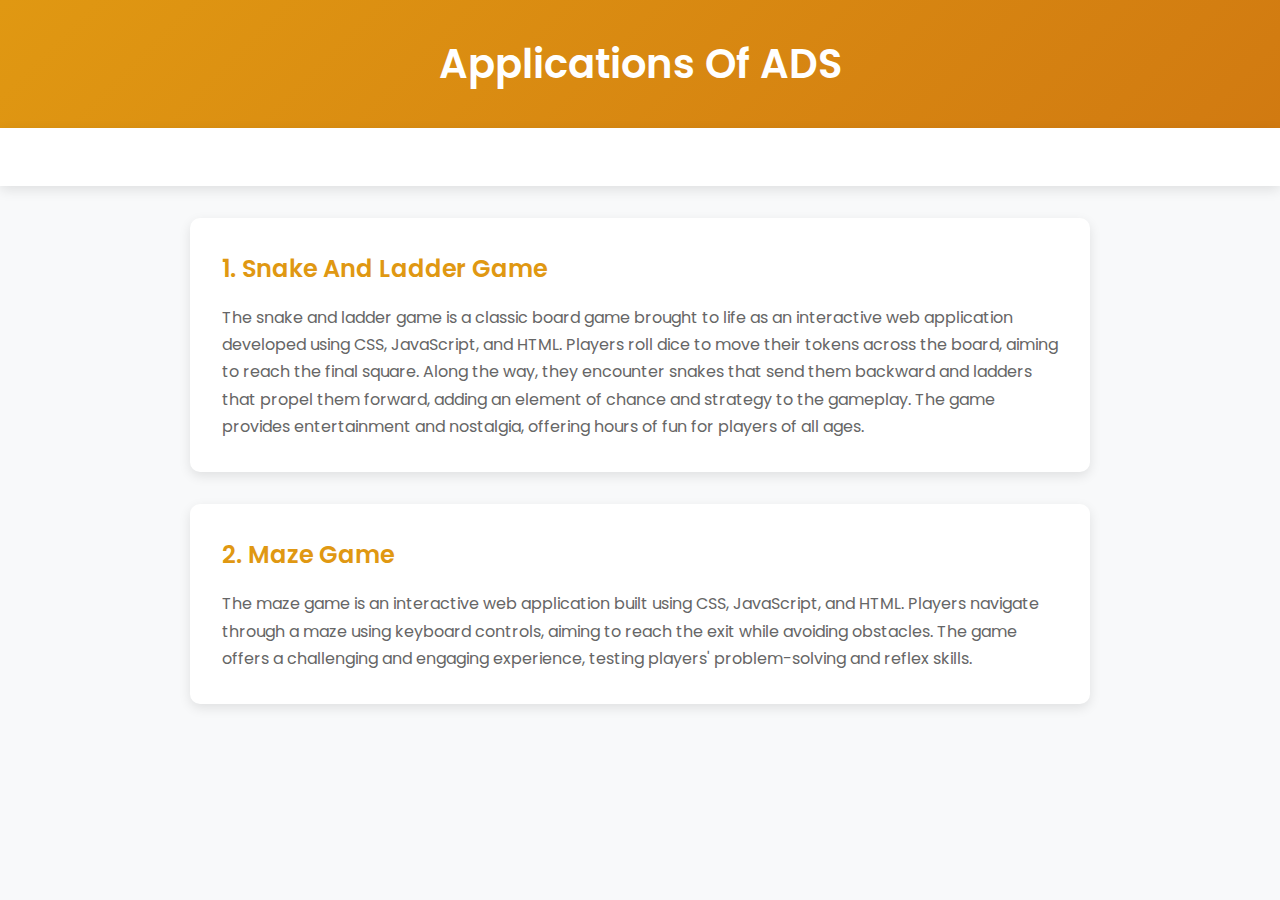
<file: app.html>
<!DOCTYPE html>
<html lang="en">
<head>
    <meta charset="UTF-8">
    <meta name="viewport" content="width=device-width, initial-scale=1.0">
    <title>SY ADS Lab Assignments</title>
    <link href="https://fonts.googleapis.com/css2?family=Poppins:wght@300;400;500;600&display=swap" rel="stylesheet">
    <style>
        :root {
            --primary: #e09812;
            --primary-dark: #d17a11;
            --secondary: #4CAF50;
            --light-bg: #f8f9fa;
            --dark-text: #2c3e50;
            --light-text: #666;
            --white: #ffffff;
            --card-shadow: 0 4px 12px rgba(0,0,0,0.1);
        }
        
        body {
            font-family: 'Poppins', sans-serif;
            background-color: var(--light-bg);
            color: var(--dark-text);
            line-height: 1.6;
            margin: 0;
            padding: 0;
        }
        
        header {
            background: linear-gradient(135deg, var(--primary) 0%, var(--primary-dark) 100%);
            color: var(--white);
            padding: 2rem 0;
            text-align: center;
            box-shadow: var(--card-shadow);
        }
        
        h1 {
            font-size: 2.5rem;
            font-weight: 600;
            margin: 0;
        }
        
        nav {
            background: var(--white);
            padding: 1rem 0;
            text-align: center;
            box-shadow: var(--card-shadow);
        }
        
        nav a {
            text-decoration: none;
            color: var(--primary);
            padding: 0.8rem 1.5rem;
            border-radius: 6px;
            margin: 0 0.5rem;
            font-weight: 500;
            transition: all 0.3s ease;
        }
        
        nav a:hover {
            background: rgba(224, 152, 18, 0.1);
        }
        
        .container {
            max-width: 900px;
            margin: 2rem auto;
            padding: 0 2rem;
        }
        
        .card {
            background: var(--white);
            border-radius: 10px;
            padding: 2rem;
            margin-bottom: 2rem;
            box-shadow: var(--card-shadow);
            transition: transform 0.3s ease, box-shadow 0.3s ease;
        }
        
        .card:hover {
            transform: translateY(-5px);
            box-shadow: 0 8px 20px rgba(0,0,0,0.15);
        }
        
        h2 {
            color: var(--primary);
            font-weight: 600;
            margin-top: 0;
            margin-bottom: 1rem;
        }
        
        h2 a {
            color: inherit;
            text-decoration: none;
            transition: color 0.3s ease;
        }
        
        h2 a:hover {
            color: var(--primary-dark);
        }
        
        p {
            color: var(--light-text);
            margin-bottom: 0;
            line-height: 1.7;
        }
        
        @media (max-width: 768px) {
            .container {
                padding: 0 1.5rem;
            }
            
            h1 {
                font-size: 2rem;
            }
            
            nav a {
                display: block;
                margin: 0.5rem 0;
            }
        }
    </style>
</head>
<body>
    <header>
        <h1>Applications Of ADS</h1>
    </header>
    <nav>
        <a href="#"></a>
    </nav>
    <div class="container">
        <section id="problem_statement" class="card">
            <h2><a href="idex.html">1. Snake And Ladder Game</a></h2>
            <p>The snake and ladder game is a classic board game brought to life as an interactive web application developed using CSS, JavaScript, and HTML. Players roll dice to move their tokens across the board, aiming to reach the final square. Along the way, they encounter snakes that send them backward and ladders that propel them forward, adding an element of chance and strategy to the gameplay. The game provides entertainment and nostalgia, offering hours of fun for players of all ages.</p>
        </section>
        
        <section id="maze_game" class="card">
            <h2><a href="maze.html">2. Maze Game</a></h2>
            <p>The maze game is an interactive web application built using CSS, JavaScript, and HTML. Players navigate through a maze using keyboard controls, aiming to reach the exit while avoiding obstacles. The game offers a challenging and engaging experience, testing players' problem-solving and reflex skills.</p>
        </section>
    </div> 
</body>
</html>
</file>
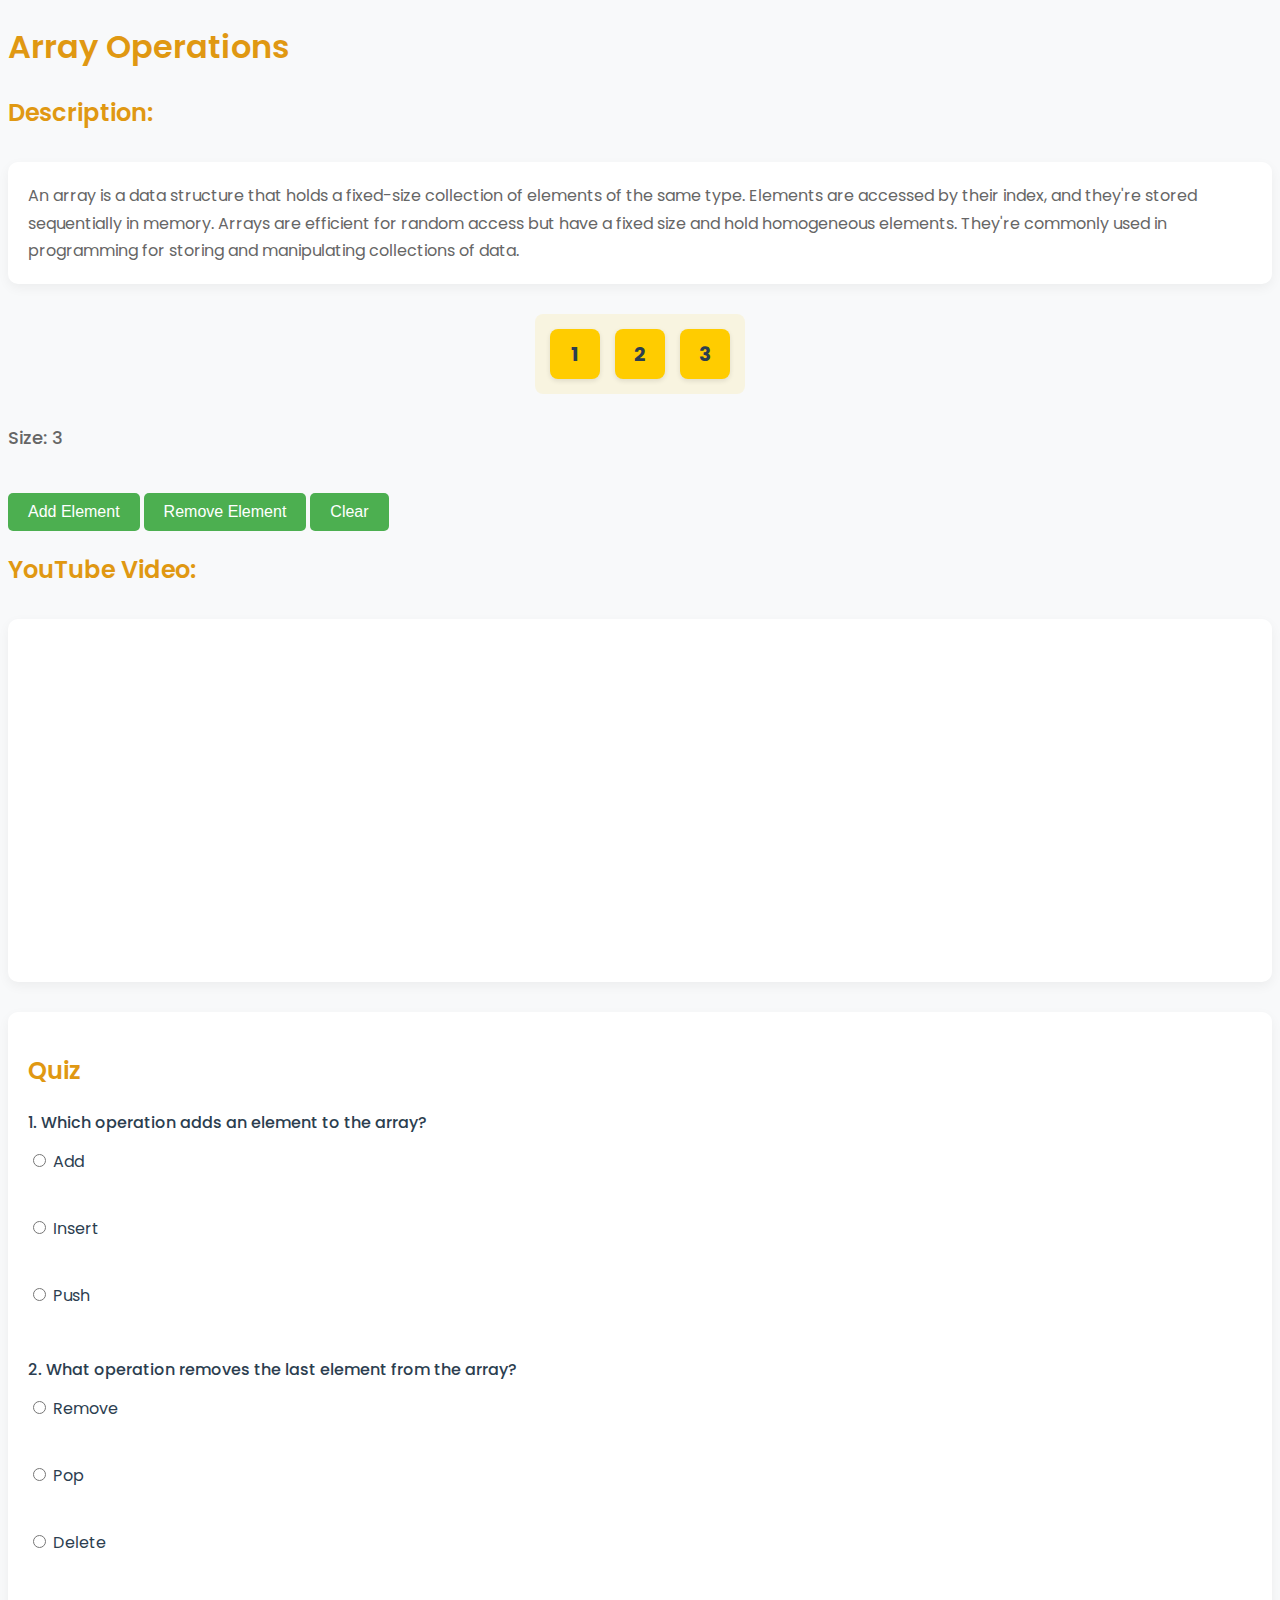
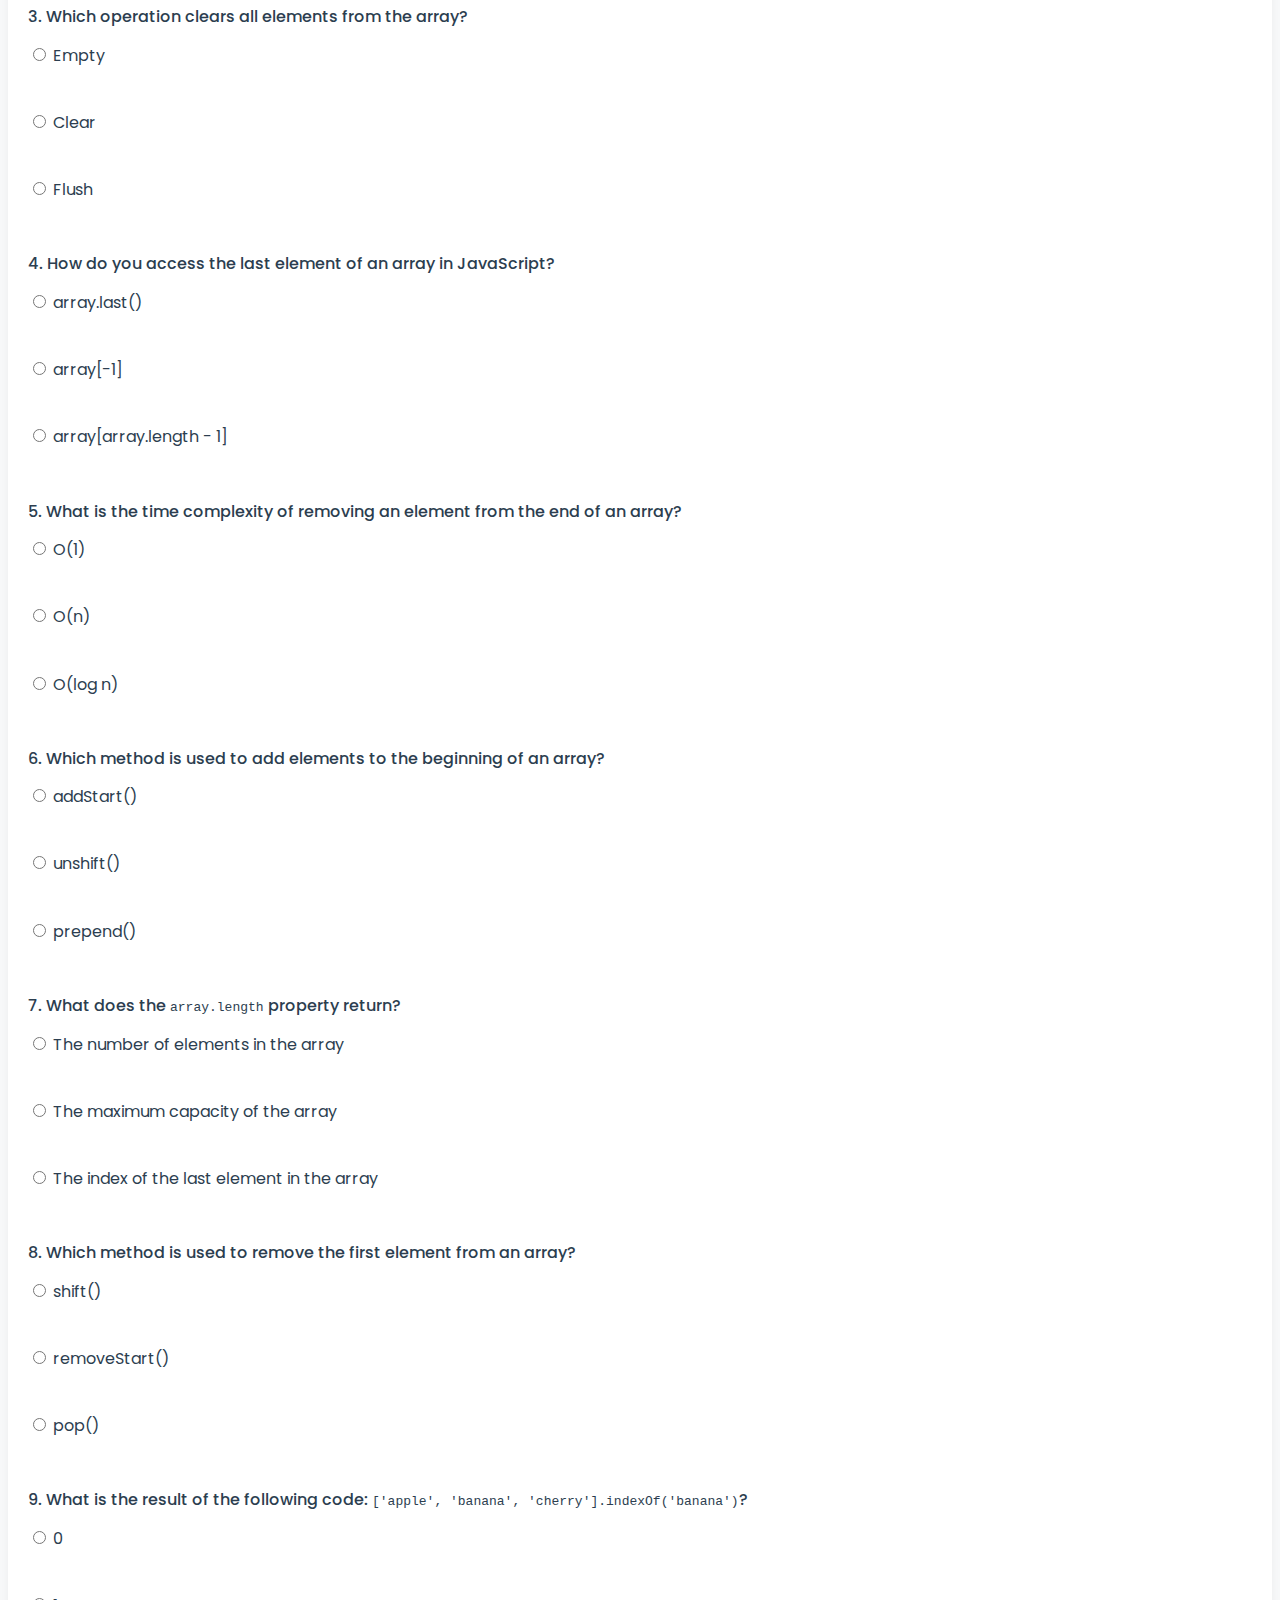
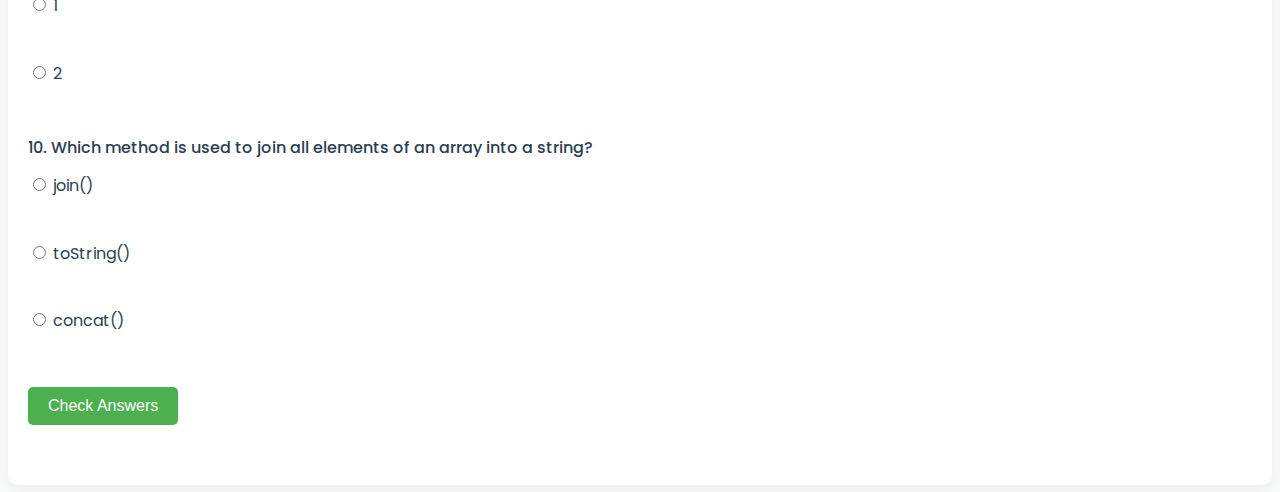
<file: array.html>
<!DOCTYPE html>
<html lang="en">
<head>
<meta charset="UTF-8">
<meta name="viewport" content="width=device-width, initial-scale=1.0">
<title>Array Operations</title>
<link href="https://fonts.googleapis.com/css2?family=Poppins:wght@400;500;600&display=swap" rel="stylesheet">
<style>
  body {
  font-family: 'Poppins', sans-serif;
  background-color: #f8f9fa;
  color: #2c3e50;
  line-height: 1.6;
}

h1, h2 {
  color: #e09812;
  font-weight: 600;
}

 .array {
    display: flex;
    justify-content: center;
    align-items: center;
    gap: 15px;
    margin: 30px auto;
    width: fit-content;
    padding: 15px;
    background-color: rgba(255, 204, 0, 0.1);
    border-radius: 8px;
    flex-wrap: wrap; /* Allows wrapping if screen is too small */
}

.node {
    width: 50px;
    height: 50px;
    background-color: #ffcc00;
    border-radius: 8px;
    display: flex;
    justify-content: center;
    align-items: center;
    font-size: 20px;
    font-weight: bold;
    box-shadow: 0 2px 5px rgba(0,0,0,0.1);
}

.node:hover {
  transform: scale(1.05);
  box-shadow: 0 6px 12px rgba(0,0,0,0.15);
}
#videoContainer {
  background: white;
  padding: 20px;
  border-radius: 10px;
  box-shadow: 0 4px 12px rgba(0,0,0,0.05);
  margin: 30px 0;
}
#description {
  background: white;
  padding: 20px;
  border-radius: 10px;
  box-shadow: 0 4px 12px rgba(0,0,0,0.05);
  line-height: 1.7;
}
#arraySize {
  font-size: 18px;
  font-weight: 500;
  color: #e09812;
  margin: 20px 0;
}

 button {
    margin-top: 20px;
    padding: 10px 20px;
    font-size: 16px;
    background-color: #4CAF50;
    color: white;
    border: none;
    border-radius: 5px;
    cursor: pointer;
    transition: background-color 0.3s;
  }
  button:hover {
    background-color: #45a049;
  }
  #arraySize {
    margin-top: 20px;
    color: #666;
  }
  #description {
    margin-top: 30px;
    color: #666;
  }
  #videoContainer {
    margin-top: 30px;
  }
  .quiz {
  background: white;
  padding: 20px;
  border-radius: 10px;
  box-shadow: 0 4px 12px rgba(0,0,0,0.05);
  margin-top: 30px;
}

.quiz p {
  font-weight: 500;
  margin: 15px 0 5px;
}

.quiz label {
  display: block;
  padding: 8px 0;
  cursor: pointer;
}

#quizResult {
  font-weight: 600;
  margin-top: 15px;
  padding: 10px;
  border-radius: 5px;
}
</style>
</head>
<body>

<h1>Array Operations</h1>

<h2>Description:</h2>
<p id="description">An array is a data structure that holds a fixed-size collection of elements of the same type. Elements are accessed by their index, and they're stored sequentially in memory. Arrays are efficient for random access but have a fixed size and hold homogeneous elements. They're commonly used in programming for storing and manipulating collections of data.</p>

<div class="array">
  <div class="node" id="node1">1</div>
  <div class="node" id="node2">2</div>
  <div class="node" id="node3">3</div>
</div>

<div id="arraySize">Size: 3</div>

<button onclick="addElement()">Add Element</button>
<button onclick="removeElement()">Remove Element</button>
<button onclick="clearArray()">Clear</button>

<h2>YouTube Video:</h2>
<div id="videoContainer">
  <!-- Embed YouTube video here -->
  <iframe width="560" height="315" src="https://www.youtube.com/embed/Ri9ljAqm-is?si=aZ5PfBI-EE0EJBn8" frameborder="0" allowfullscreen></iframe>
</div>

<section class="quiz">
  <h2>Quiz</h2>
  <form id="quizForm">
    <p>1. Which operation adds an element to the array?</p>
    <label><input type="radio" name="q1" value="a"> Add</label><br>
    <label><input type="radio" name="q1" value="b"> Insert</label><br>
    <label><input type="radio" name="q1" value="c"> Push</label><br>
    
    <p>2. What operation removes the last element from the array?</p>
    <label><input type="radio" name="q2" value="a"> Remove</label><br>
    <label><input type="radio" name="q2" value="b"> Pop</label><br>
    <label><input type="radio" name="q2" value="c"> Delete</label><br>
    
    <p>3. Which operation clears all elements from the array?</p>
    <label><input type="radio" name="q3" value="a"> Empty</label><br>
    <label><input type="radio" name="q3" value="b"> Clear</label><br>
    <label><input type="radio" name="q3" value="c"> Flush</label><br>
    
    <p>4. How do you access the last element of an array in JavaScript?</p>
    <label><input type="radio" name="q4" value="a"> array.last()</label><br>
    <label><input type="radio" name="q4" value="b"> array[-1]</label><br>
    <label><input type="radio" name="q4" value="c"> array[array.length - 1]</label><br>
    
    <p>5. What is the time complexity of removing an element from the end of an array?</p>
    <label><input type="radio" name="q5" value="a"> O(1)</label><br>
    <label><input type="radio" name="q5" value="b"> O(n)</label><br>
    <label><input type="radio" name="q5" value="c"> O(log n)</label><br>
    
    <p>6. Which method is used to add elements to the beginning of an array?</p>
    <label><input type="radio" name="q6" value="a"> addStart()</label><br>
    <label><input type="radio" name="q6" value="b"> unshift()</label><br>
    <label><input type="radio" name="q6" value="c"> prepend()</label><br>
    
    <p>7. What does the <code>array.length</code> property return?</p>
    <label><input type="radio" name="q7" value="a"> The number of elements in the array</label><br>
    <label><input type="radio" name="q7" value="b"> The maximum capacity of the array</label><br>
    <label><input type="radio" name="q7" value="c"> The index of the last element in the array</label><br>
    
    <p>8. Which method is used to remove the first element from an array?</p>
    <label><input type="radio" name="q8" value="a"> shift()</label><br>
    <label><input type="radio" name="q8" value="b"> removeStart()</label><br>
    <label><input type="radio" name="q8" value="c"> pop()</label><br>
    
    <p>9. What is the result of the following code: <code>['apple', 'banana', 'cherry'].indexOf('banana')</code>?</p>
    <label><input type="radio" name="q9" value="a"> 0</label><br>
    <label><input type="radio" name="q9" value="b"> 1</label><br>
    <label><input type="radio" name="q9" value="c"> 2</label><br>
    
    <p>10. Which method is used to join all elements of an array into a string?</p>
    <label><input type="radio" name="q10" value="a"> join()</label><br>
    <label><input type="radio" name="q10" value="b"> toString()</label><br>
    <label><input type="radio" name="q10" value="c"> concat()</label><br>
  </form>
  <button onclick="checkAnswers()">Check Answers</button>
  <p id="quizResult"></p>
</section>


<script>
  function addElement() {
    var newArrayElement = document.createElement('div');
    newArrayElement.className = 'node';
    newArrayElement.innerHTML = document.querySelectorAll('.node').length + 1;
    document.querySelector('.array').appendChild(newArrayElement);
    updateArraySize();
  }

  function removeElement() {
    var nodes = document.querySelectorAll('.node');
    if (nodes.length > 0) {
      var lastNode = nodes[nodes.length - 1];
      lastNode.style.opacity = 0;
      setTimeout(function () {
        lastNode.remove();
        updateArraySize();
      }, 500);
    }
  }

  function clearArray() {
    var array = document.querySelector('.array');
    array.innerHTML = '';
    updateArraySize();
  }

  function updateArraySize() {
    var sizeElement = document.getElementById('arraySize');
    var arraySize = document.querySelectorAll('.node').length;
    sizeElement.textContent = 'Size: ' + arraySize;
  }

  function checkAnswers() {
    const answers = {
      'q1': 'c',
      'q2': 'b',
      'q3': 'b', // Change the correct answers for each question accordingly
      'q4': 'a',
      'q5': 'c',
      'q6': 'a',
      'q7': 'c',
      'q8': 'b',
      'q9': 'a',
      'q10': 'b'
    };
    const quizResult = document.getElementById('quizResult');
    const form = document.getElementById('quizForm');
    let correctCount = 0;
    for (let q in answers) {
      const selectedAnswer = form.querySelector('input[name="' + q + '"]:checked');
      if (selectedAnswer && selectedAnswer.value === answers[q]) {
        correctCount++;
      }
    }
    quizResult.textContent = 'You got ' + correctCount + ' out of ' + Object.keys(answers).length + ' correct.';
  }
</script>

</body>
</html>
</file>
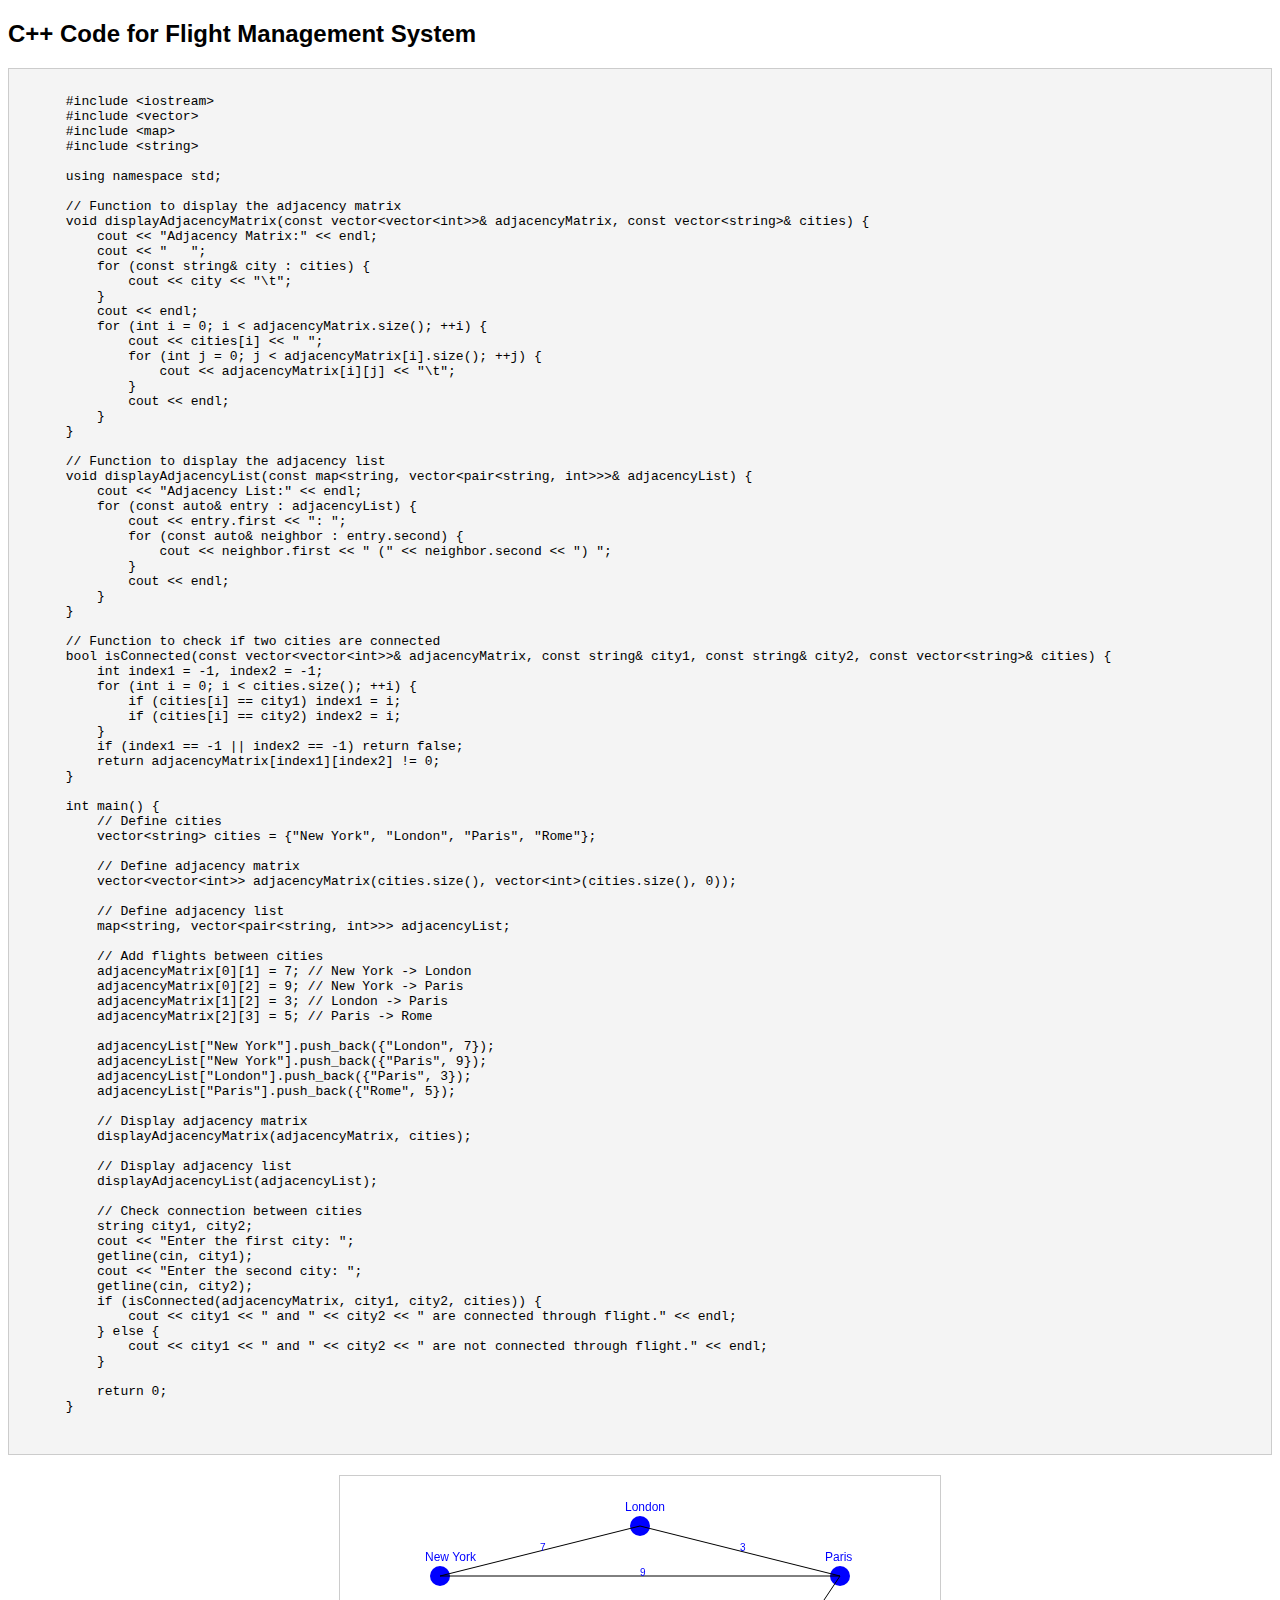
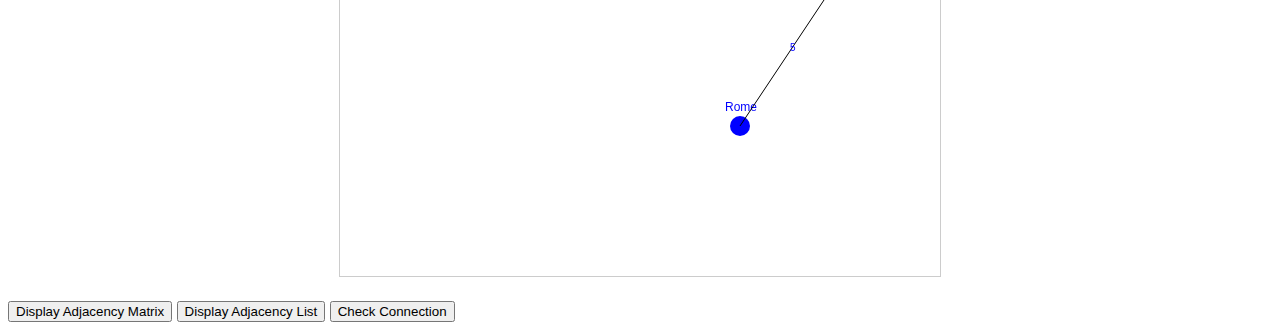
<file: assi1.html>
<!DOCTYPE html>
<html lang="en">
<head>
  <meta charset="UTF-8">
  <meta name="viewport" content="width=device-width, initial-scale=1.0">
  <title>Flight Management System</title>
  <link rel="stylesheet" href="assi1.css">
  <style>
    pre {
      background-color: #f4f4f4;
      padding: 10px;
      border: 1px solid #ccc;
      white-space: pre-wrap;
    }
  </style>
</head>
<body>
  <h2>C++ Code for Flight Management System</h2>
  <pre>
    <code class="cpp">
      #include &lt;iostream&gt;
      #include &lt;vector&gt;
      #include &lt;map&gt;
      #include &lt;string&gt;

      using namespace std;

      // Function to display the adjacency matrix
      void displayAdjacencyMatrix(const vector&lt;vector&lt;int&gt;&gt;& adjacencyMatrix, const vector&lt;string&gt;& cities) {
          cout &lt;&lt; "Adjacency Matrix:" &lt;&lt; endl;
          cout &lt;&lt; "   ";
          for (const string&amp; city : cities) {
              cout &lt;&lt; city &lt;&lt; "\t";
          }
          cout &lt;&lt; endl;
          for (int i = 0; i &lt; adjacencyMatrix.size(); ++i) {
              cout &lt;&lt; cities[i] &lt;&lt; " ";
              for (int j = 0; j &lt; adjacencyMatrix[i].size(); ++j) {
                  cout &lt;&lt; adjacencyMatrix[i][j] &lt;&lt; "\t";
              }
              cout &lt;&lt; endl;
          }
      }

      // Function to display the adjacency list
      void displayAdjacencyList(const map&lt;string, vector&lt;pair&lt;string, int&gt;&gt;&gt;& adjacencyList) {
          cout &lt;&lt; "Adjacency List:" &lt;&lt; endl;
          for (const auto&amp; entry : adjacencyList) {
              cout &lt;&lt; entry.first &lt;&lt; ": ";
              for (const auto&amp; neighbor : entry.second) {
                  cout &lt;&lt; neighbor.first &lt;&lt; " (" &lt;&lt; neighbor.second &lt;&lt; ") ";
              }
              cout &lt;&lt; endl;
          }
      }

      // Function to check if two cities are connected
      bool isConnected(const vector&lt;vector&lt;int&gt;&gt;& adjacencyMatrix, const string&amp; city1, const string&amp; city2, const vector&lt;string&gt;& cities) {
          int index1 = -1, index2 = -1;
          for (int i = 0; i &lt; cities.size(); ++i) {
              if (cities[i] == city1) index1 = i;
              if (cities[i] == city2) index2 = i;
          }
          if (index1 == -1 || index2 == -1) return false;
          return adjacencyMatrix[index1][index2] != 0;
      }

      int main() {
          // Define cities
          vector&lt;string&gt; cities = {"New York", "London", "Paris", "Rome"};

          // Define adjacency matrix
          vector&lt;vector&lt;int&gt;&gt; adjacencyMatrix(cities.size(), vector&lt;int&gt;(cities.size(), 0));

          // Define adjacency list
          map&lt;string, vector&lt;pair&lt;string, int&gt;&gt;&gt; adjacencyList;

          // Add flights between cities
          adjacencyMatrix[0][1] = 7; // New York -&gt; London
          adjacencyMatrix[0][2] = 9; // New York -&gt; Paris
          adjacencyMatrix[1][2] = 3; // London -&gt; Paris
          adjacencyMatrix[2][3] = 5; // Paris -&gt; Rome

          adjacencyList["New York"].push_back({"London", 7});
          adjacencyList["New York"].push_back({"Paris", 9});
          adjacencyList["London"].push_back({"Paris", 3});
          adjacencyList["Paris"].push_back({"Rome", 5});

          // Display adjacency matrix
          displayAdjacencyMatrix(adjacencyMatrix, cities);

          // Display adjacency list
          displayAdjacencyList(adjacencyList);

          // Check connection between cities
          string city1, city2;
          cout &lt;&lt; "Enter the first city: ";
          getline(cin, city1);
          cout &lt;&lt; "Enter the second city: ";
          getline(cin, city2);
          if (isConnected(adjacencyMatrix, city1, city2, cities)) {
              cout &lt;&lt; city1 &lt;&lt; " and " &lt;&lt; city2 &lt;&lt; " are connected through flight." &lt;&lt; endl;
          } else {
              cout &lt;&lt; city1 &lt;&lt; " and " &lt;&lt; city2 &lt;&lt; " are not connected through flight." &lt;&lt; endl;
          }

          return 0;
      }
    </code>
  </pre>
</head>
<body>
  <div id="container">
    <canvas id="canvas" width="600" height="400"></canvas>
  </div>
  <div id="output"></div>
  <div id="menu">
    <button onclick="displayAdjacencyMatrix()">Display Adjacency Matrix</button>
    <button onclick="displayAdjacencyList()">Display Adjacency List</button>
    <button onclick="checkConnection()">Check Connection</button>
  </div>
  <script src="assi1.js"></script>
</body>
</html>
</file>
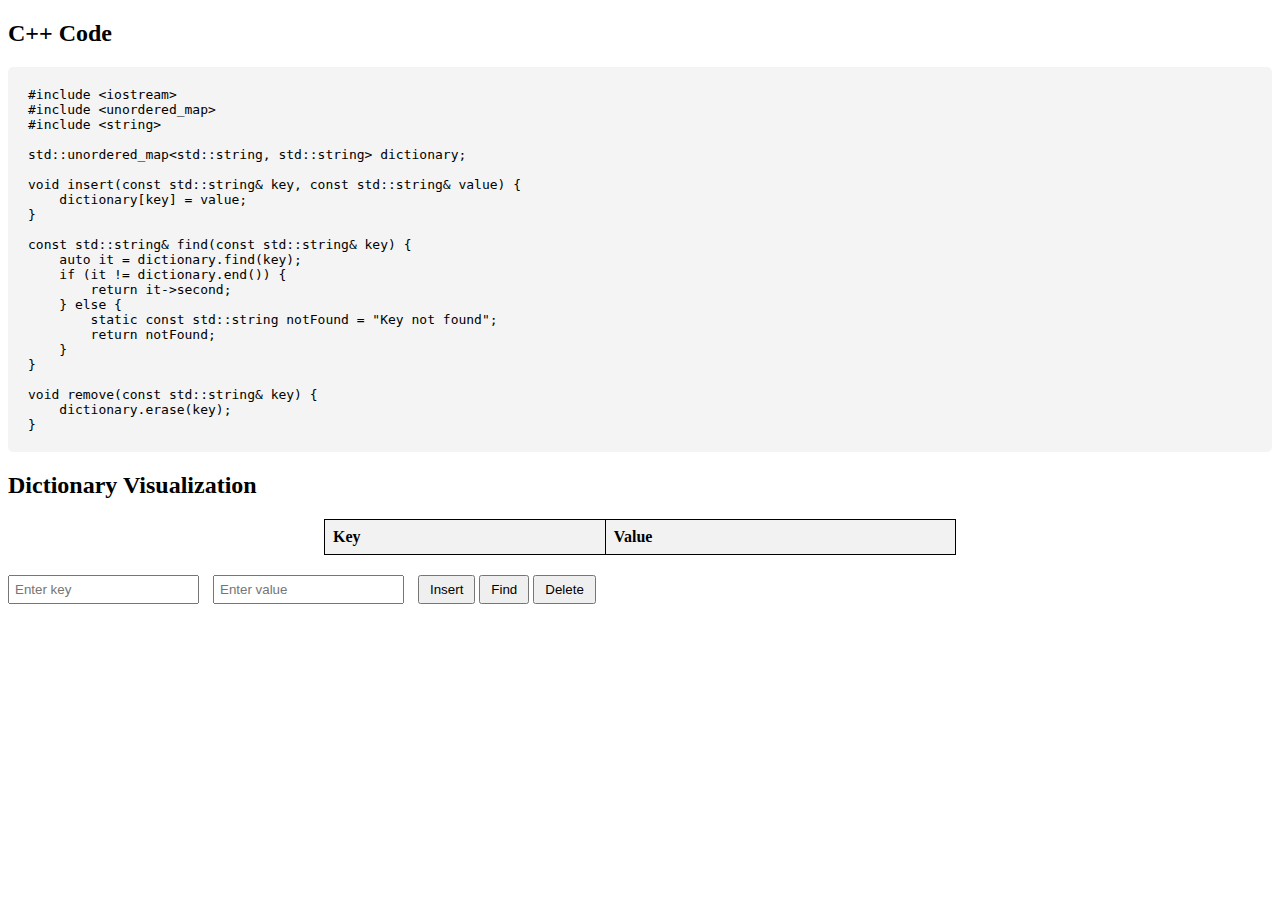
<file: assi10.html>
<!DOCTYPE html>
<html lang="en">
<head>
<meta charset="UTF-8">
<meta name="viewport" content="width=device-width, initial-scale=1.0">
<title>Dictionary Visualization</title>
<style>
    /* Styles for the code display */
    pre {
        background-color: #f4f4f4;
        padding: 20px;
        border-radius: 5px;
        overflow-x: auto;
    }

    /* Styles for the dictionary visualization */
    table {
        border-collapse: collapse;
        width: 50%;
        margin: 20px auto;
    }

    th, td {
        border: 1px solid black;
        padding: 8px;
        text-align: left;
    }

    th {
        background-color: #f2f2f2;
    }

    input[type="text"] {
        padding: 5px;
        margin-right: 10px;
    }

    button {
        padding: 5px 10px;
        cursor: pointer;
    }
</style>
</head>
<body>

<h2>C++ Code</h2>

<pre>
#include &lt;iostream&gt;
#include &lt;unordered_map&gt;
#include &lt;string&gt;

std::unordered_map&lt;std::string, std::string&gt; dictionary;

void insert(const std::string&amp; key, const std::string&amp; value) {
    dictionary[key] = value;
}

const std::string&amp; find(const std::string&amp; key) {
    auto it = dictionary.find(key);
    if (it != dictionary.end()) {
        return it-&gt;second;
    } else {
        static const std::string notFound = "Key not found";
        return notFound;
    }
}

void remove(const std::string&amp; key) {
    dictionary.erase(key);
}
</pre>

<h2>Dictionary Visualization</h2>

<table id="dictionary">
    <tr>
        <th>Key</th>
        <th>Value</th>
    </tr>
</table>

<div>
    <input type="text" id="keyInput" placeholder="Enter key">
    <input type="text" id="valueInput" placeholder="Enter value">
    <button onclick="insert()">Insert</button>
    <button onclick="find()">Find</button>
    <button onclick="remove()">Delete</button>
</div>

<script>
    const dictionary = {};

    function insert() {
        const key = document.getElementById("keyInput").value;
        const value = document.getElementById("valueInput").value;
        
        if (key && value) {
            dictionary[key] = value;
            updateTable();
        } else {
            alert("Please enter both key and value.");
        }
    }

    function find() {
        const key = document.getElementById("keyInput").value;
        
        if (key && dictionary.hasOwnProperty(key)) {
            alert("Value: " + dictionary[key]);
        } else {
            alert("Key not found.");
        }
    }

    function remove() {
        const key = document.getElementById("keyInput").value;
        
        if (key && dictionary.hasOwnProperty(key)) {
            delete dictionary[key];
            updateTable();
            alert("Key deleted successfully.");
        } else {
            alert("Key not found.");
        }
    }

    function updateTable() {
        const table = document.getElementById("dictionary");
        table.innerHTML = "<tr><th>Key</th><th>Value</th></tr>";

        for (const key in dictionary) {
            const row = `<tr><td>${key}</td><td>${dictionary[key]}</td></tr>`;
            table.innerHTML += row;
        }
    }
</script>

</body>
</html>
</file>
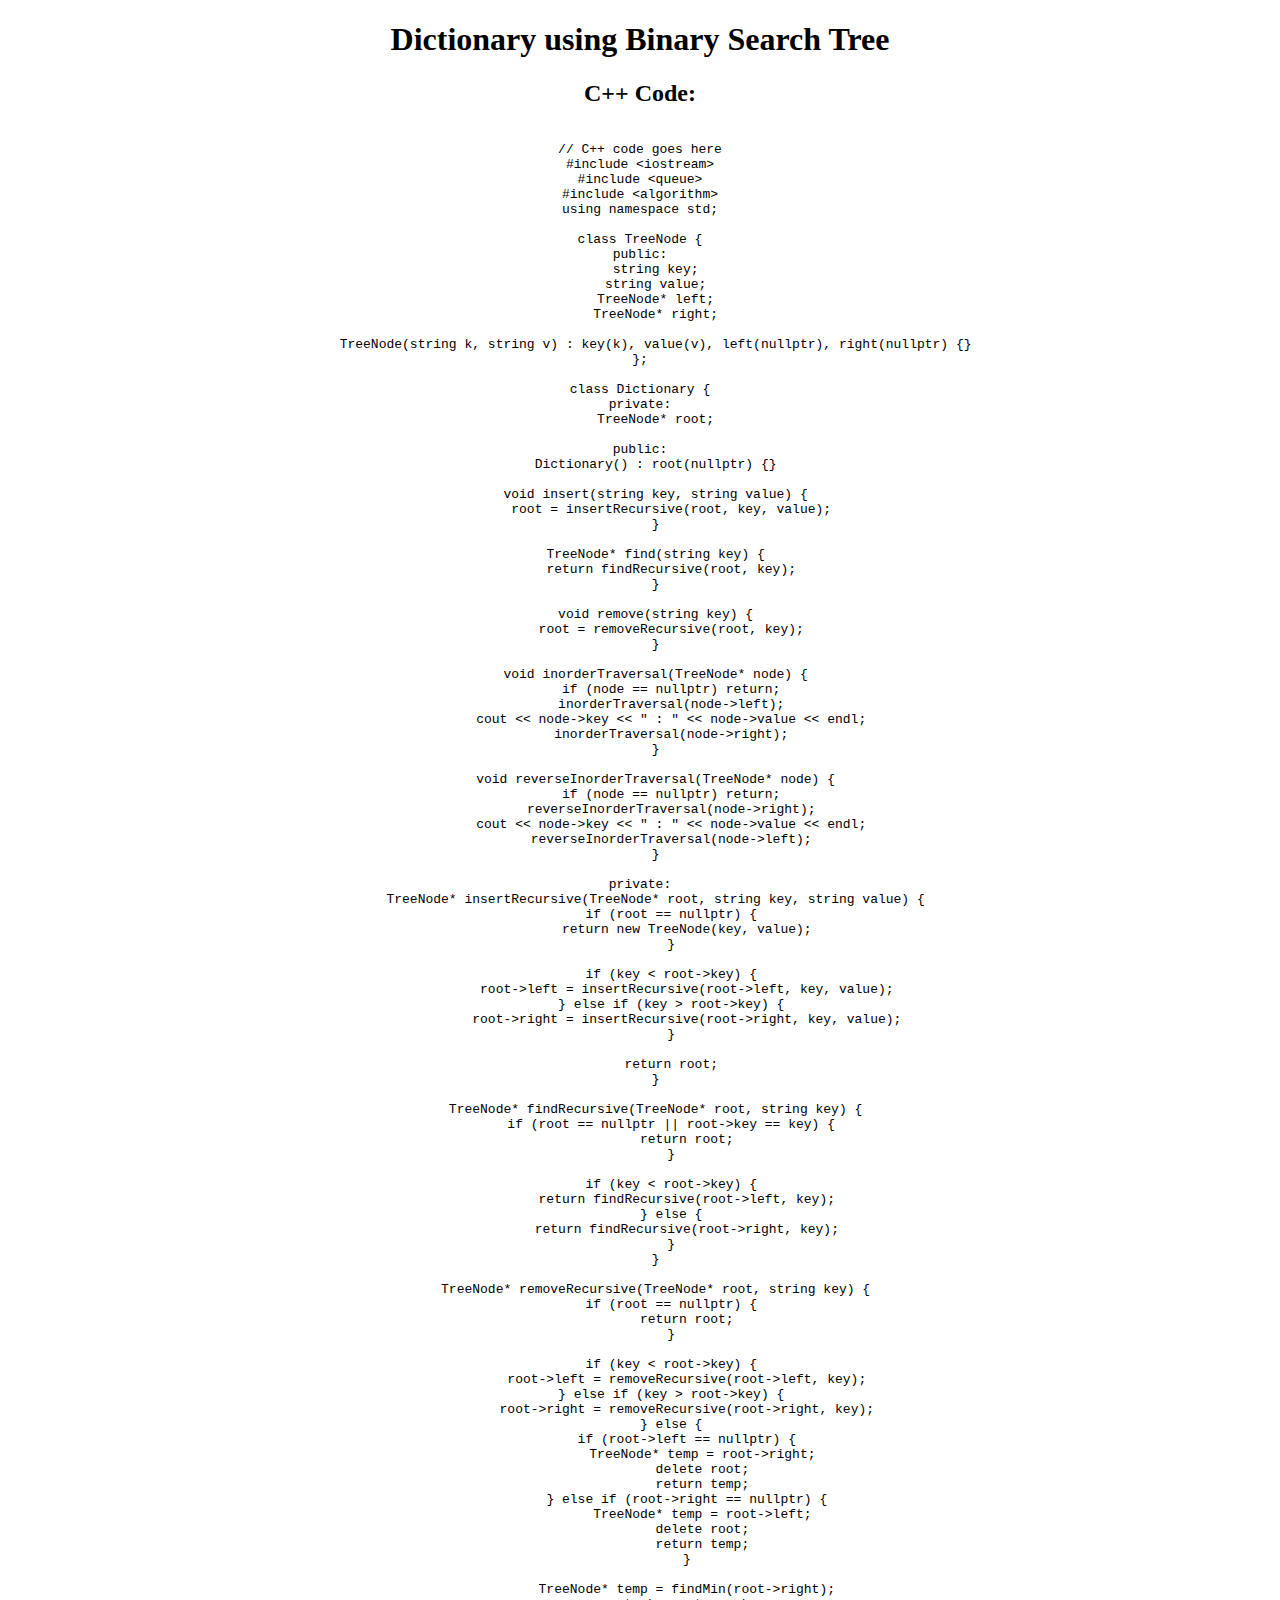
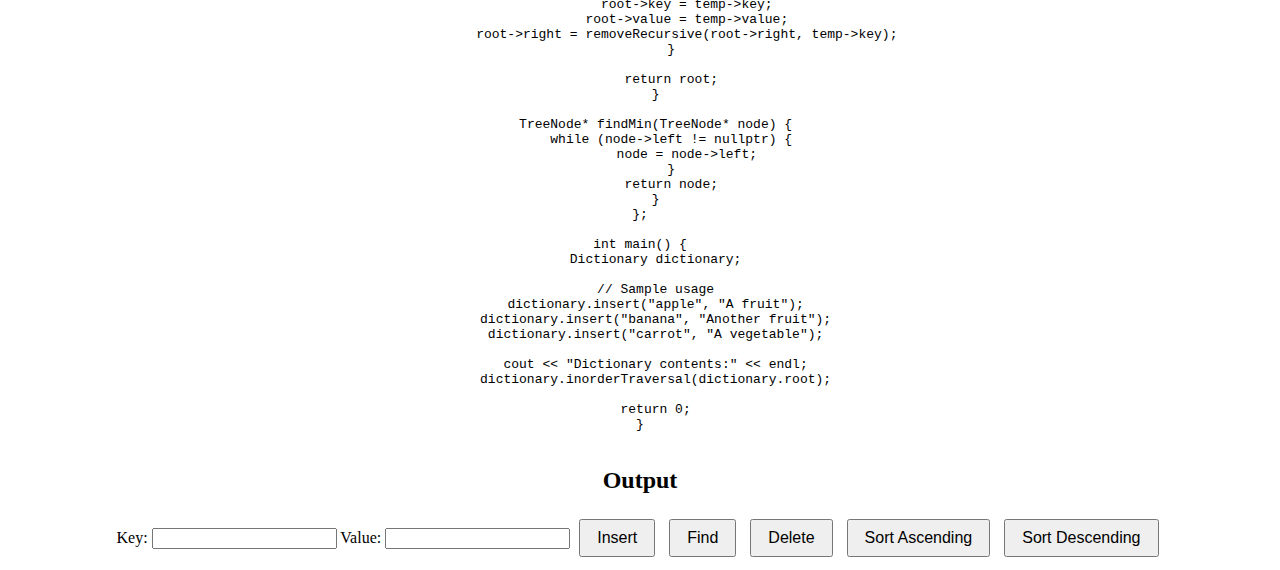
<file: assi6.html>
<!DOCTYPE html>
<html lang="en">
<head>
    <meta charset="UTF-8">
    <meta name="viewport" content="width=device-width, initial-scale=1.0">
    <title>Dictionary using BST</title>
    <link rel="stylesheet" href="assi6.css">
</head>
<body>
    <div class="container">
        <h1>Dictionary using Binary Search Tree</h1>
        <div class="code-container">
            <h2>C++ Code:</h2>
            <pre><code class="cpp">
// C++ code goes here
#include &lt;iostream&gt;
#include &lt;queue&gt;
#include &lt;algorithm&gt;
using namespace std;

class TreeNode {
public:
    string key;
    string value;
    TreeNode* left;
    TreeNode* right;

    TreeNode(string k, string v) : key(k), value(v), left(nullptr), right(nullptr) {}
};

class Dictionary {
private:
    TreeNode* root;

public:
    Dictionary() : root(nullptr) {}

    void insert(string key, string value) {
        root = insertRecursive(root, key, value);
    }

    TreeNode* find(string key) {
        return findRecursive(root, key);
    }

    void remove(string key) {
        root = removeRecursive(root, key);
    }

    void inorderTraversal(TreeNode* node) {
        if (node == nullptr) return;
        inorderTraversal(node->left);
        cout &lt;&lt; node->key &lt;&lt; " : " &lt;&lt; node->value &lt;&lt; endl;
        inorderTraversal(node->right);
    }

    void reverseInorderTraversal(TreeNode* node) {
        if (node == nullptr) return;
        reverseInorderTraversal(node->right);
        cout &lt;&lt; node->key &lt;&lt; " : " &lt;&lt; node->value &lt;&lt; endl;
        reverseInorderTraversal(node->left);
    }

private:
    TreeNode* insertRecursive(TreeNode* root, string key, string value) {
        if (root == nullptr) {
            return new TreeNode(key, value);
        }

        if (key &lt; root->key) {
            root->left = insertRecursive(root->left, key, value);
        } else if (key &gt; root->key) {
            root->right = insertRecursive(root->right, key, value);
        }

        return root;
    }

    TreeNode* findRecursive(TreeNode* root, string key) {
        if (root == nullptr || root->key == key) {
            return root;
        }

        if (key &lt; root->key) {
            return findRecursive(root->left, key);
        } else {
            return findRecursive(root->right, key);
        }
    }

    TreeNode* removeRecursive(TreeNode* root, string key) {
        if (root == nullptr) {
            return root;
        }

        if (key &lt; root->key) {
            root->left = removeRecursive(root->left, key);
        } else if (key &gt; root->key) {
            root->right = removeRecursive(root->right, key);
        } else {
            if (root->left == nullptr) {
                TreeNode* temp = root->right;
                delete root;
                return temp;
            } else if (root->right == nullptr) {
                TreeNode* temp = root->left;
                delete root;
                return temp;
            }

            TreeNode* temp = findMin(root->right);
            root->key = temp->key;
            root->value = temp->value;
            root->right = removeRecursive(root->right, temp->key);
        }

        return root;
    }

    TreeNode* findMin(TreeNode* node) {
        while (node->left != nullptr) {
            node = node->left;
        }
        return node;
    }
};

int main() {
    Dictionary dictionary;

    // Sample usage
    dictionary.insert("apple", "A fruit");
    dictionary.insert("banana", "Another fruit");
    dictionary.insert("carrot", "A vegetable");

    cout &lt;&lt; "Dictionary contents:" &lt;&lt; endl;
    dictionary.inorderTraversal(dictionary.root);

    return 0;
}
            </code></pre>
        </div>
        <div id="tree-container">
            <!-- Tree will be dynamically created here -->
        </div>
        <div id="output">
            <h2>Output</h2>
            <p id="output-text"></p>
        </div>
        <div id="controls">
            <label for="key">Key:</label>
            <input type="text" id="key">
            <label for="value">Value:</label>
            <input type="text" id="value">
            <button onclick="insert()">Insert</button>
            <button onclick="find()">Find</button>
            <button onclick="deleteNode()">Delete</button>
            <button onclick="sortAscending()">Sort Ascending</button>
            <button onclick="sortDescending()">Sort Descending</button>
        </div>
    </div>
    <script src="assi6.js"></script>
</body>
</html>
</file>
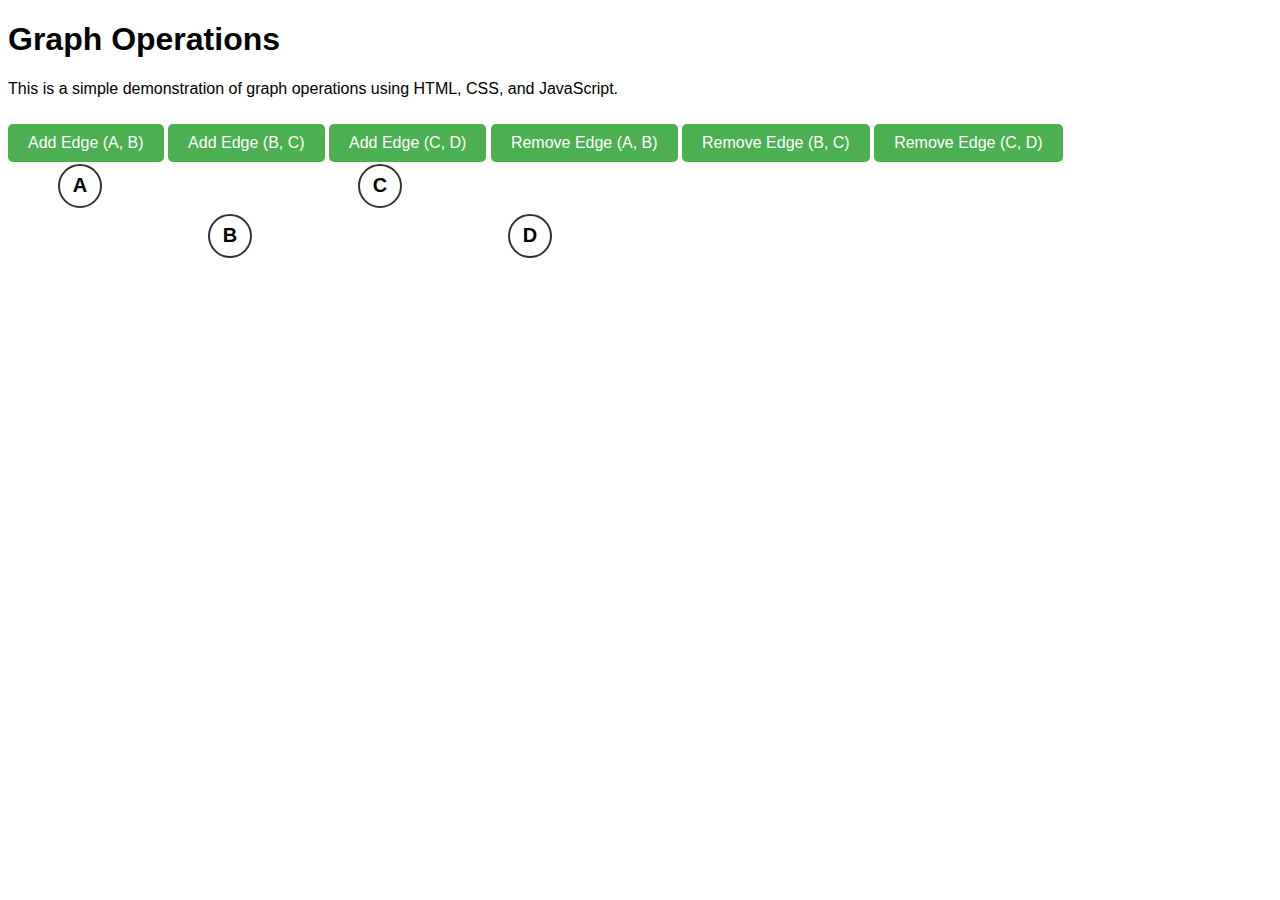
<file: gr.html>
<!DOCTYPE html>
<html lang="en">
<head>
<meta charset="UTF-8">
<meta name="viewport" content="width=device-width, initial-scale=1.0">
<title>Graph Operations</title>
<style>
  body {
    font-family: Arial, sans-serif;
  }
  .graph {
    position: relative;
  }
  .node {
    position: absolute;
    width: 40px;
    height: 40px;
    border-radius: 50%;
    background-color: #fff;
    border: 2px solid #333;
    display: flex;
    justify-content: center;
    align-items: center;
    font-weight: bold;
    font-size: 20px;
  }
  .edge {
    position: absolute;
    background-color: #333;
    height: 2px;
    transform-origin: left center;
    transition: width 0.5s ease, transform 0.5s ease;
  }
  button {
    margin-top: 10px;
    padding: 10px 20px;
    font-size: 16px;
    background-color: #4CAF50;
    color: white;
    border: none;
    border-radius: 5px;
    cursor: pointer;
    transition: background-color 0.3s;
  }
  button:hover {
    background-color: #45a049;
  }
</style>
</head>
<body>

<h1>Graph Operations</h1>
<p>This is a simple demonstration of graph operations using HTML, CSS, and JavaScript.</p>

<div class="graph" id="graph">
  <div class="node" id="node1" style="left: 50px; top: 50px;">A</div>
  <div class="node" id="node2" style="left: 200px; top: 100px;">B</div>
  <div class="node" id="node3" style="left: 350px; top: 50px;">C</div>
  <div class="node" id="node4" style="left: 500px; top: 100px;">D</div>
</div>

<button onclick="addEdge('node1', 'node2')">Add Edge (A, B)</button>
<button onclick="addEdge('node2', 'node3')">Add Edge (B, C)</button>
<button onclick="addEdge('node3', 'node4')">Add Edge (C, D)</button>
<button onclick="removeEdge('node1', 'node2')">Remove Edge (A, B)</button>
<button onclick="removeEdge('node2', 'node3')">Remove Edge (B, C)</button>
<button onclick="removeEdge('node3', 'node4')">Remove Edge (C, D)</button>

<script>
  function addEdge(nodeId1, nodeId2) {
    const node1 = document.getElementById(nodeId1);
    const node2 = document.getElementById(nodeId2);
    
    const edge = document.createElement('div');
    edge.className = 'edge';
    
    const x1 = node1.offsetLeft + node1.offsetWidth / 2;
    const y1 = node1.offsetTop + node1.offsetHeight / 2;
    const x2 = node2.offsetLeft + node2.offsetWidth / 2;
    const y2 = node2.offsetTop + node2.offsetHeight / 2;
    
    const length = Math.sqrt((x2 - x1) ** 2 + (y2 - y1) ** 2);
    const angle = Math.atan2(y2 - y1, x2 - x1) * 180 / Math.PI;
    
    edge.style.width = length + 'px';
    edge.style.left = x1 + 'px';
    edge.style.top = y1 + 'px';
    edge.style.transform = 'rotate(' + angle + 'deg)';
    
    document.getElementById('graph').appendChild(edge);
  }

  function removeEdge(nodeId1, nodeId2) {
    const edges = document.querySelectorAll('.edge');
    const node1 = document.getElementById(nodeId1);
    const node2 = document.getElementById(nodeId2);
    
    edges.forEach(edge => {
      const edgeNode1 = edge.style.left + ',' + edge.style.top;
      const edgeNode2 = node1.offsetLeft + node1.offsetWidth / 2 + ',' + (node1.offsetTop + node1.offsetHeight / 2);
      const edgeNode3 = node2.offsetLeft + node2.offsetWidth / 2 + ',' + (node2.offsetTop + node2.offsetHeight / 2);
      if (
        edgeNode1 === edgeNode2 || edgeNode1 === edgeNode3 ||
        edgeNode1 === edgeNode3 || edgeNode1 === edgeNode2
      ) {
        edge.remove();
      }
    });
  }
</script>

</body>
</html>
</file>
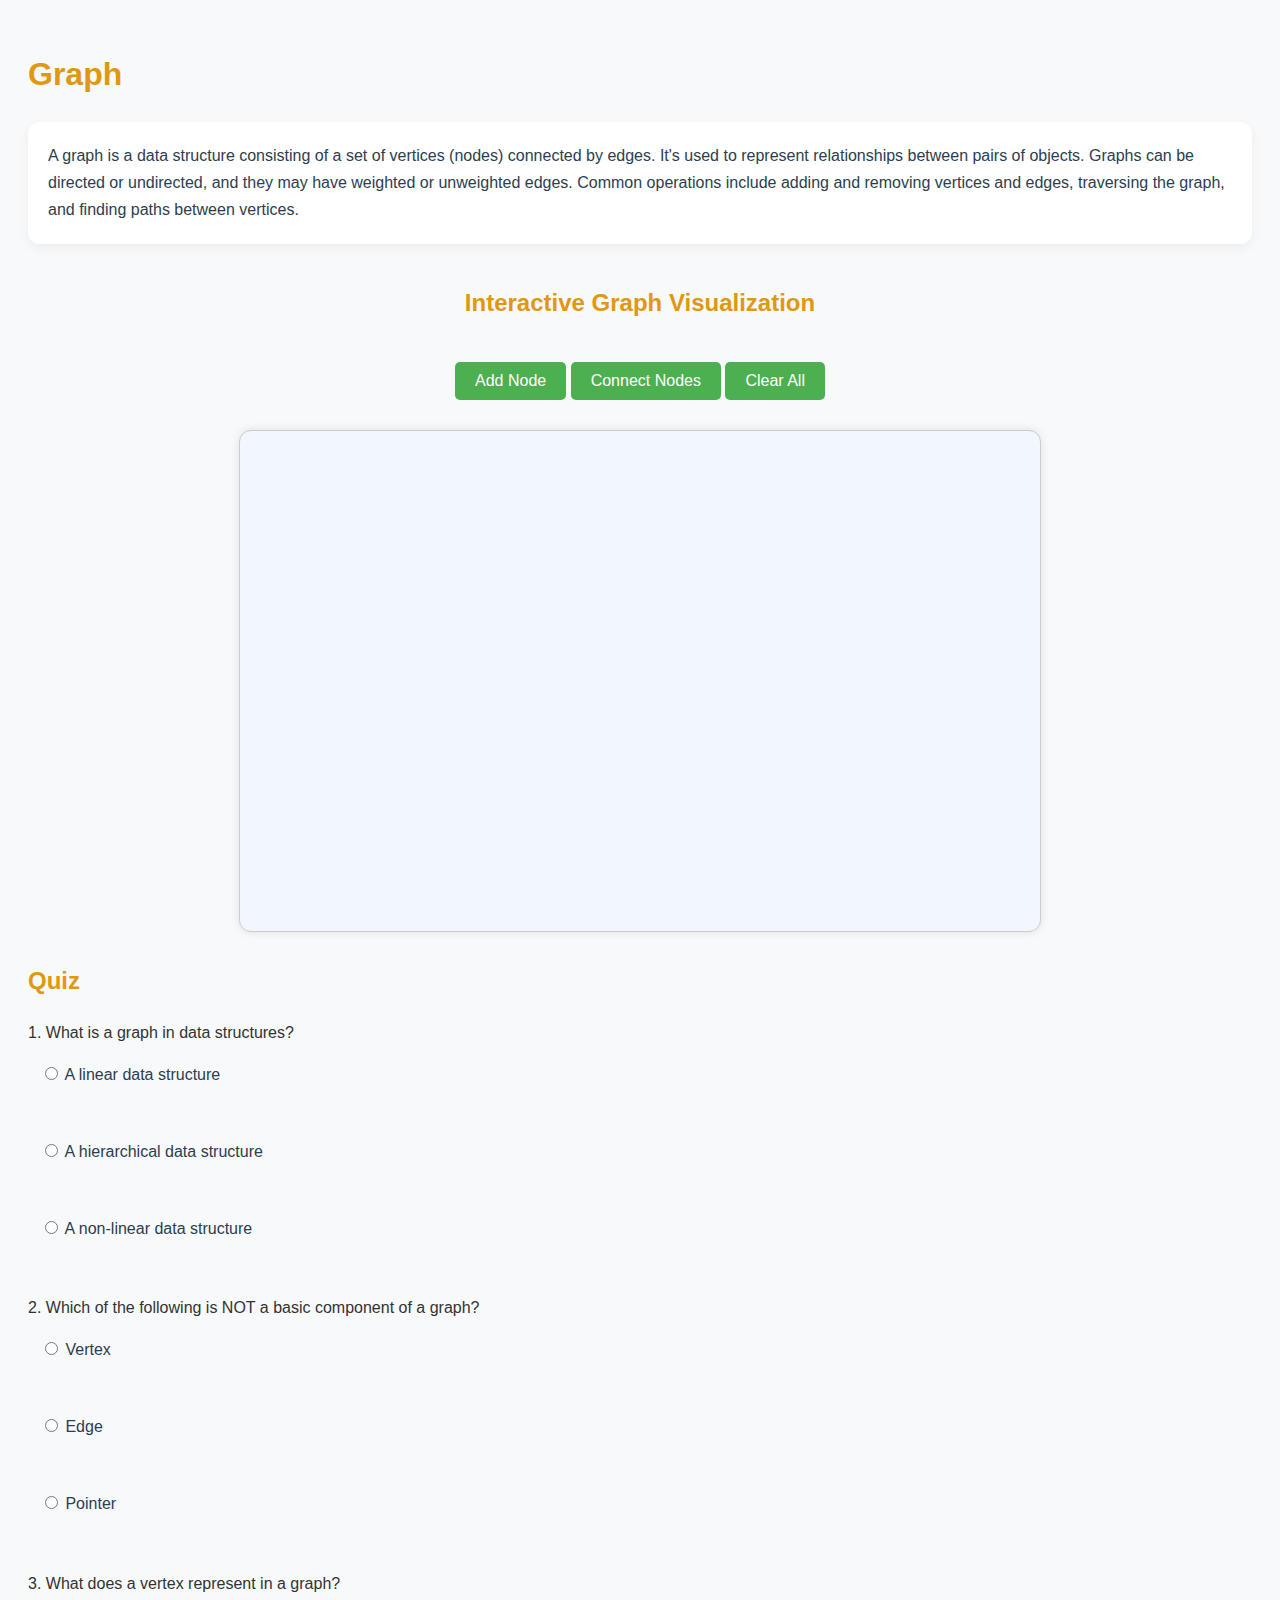
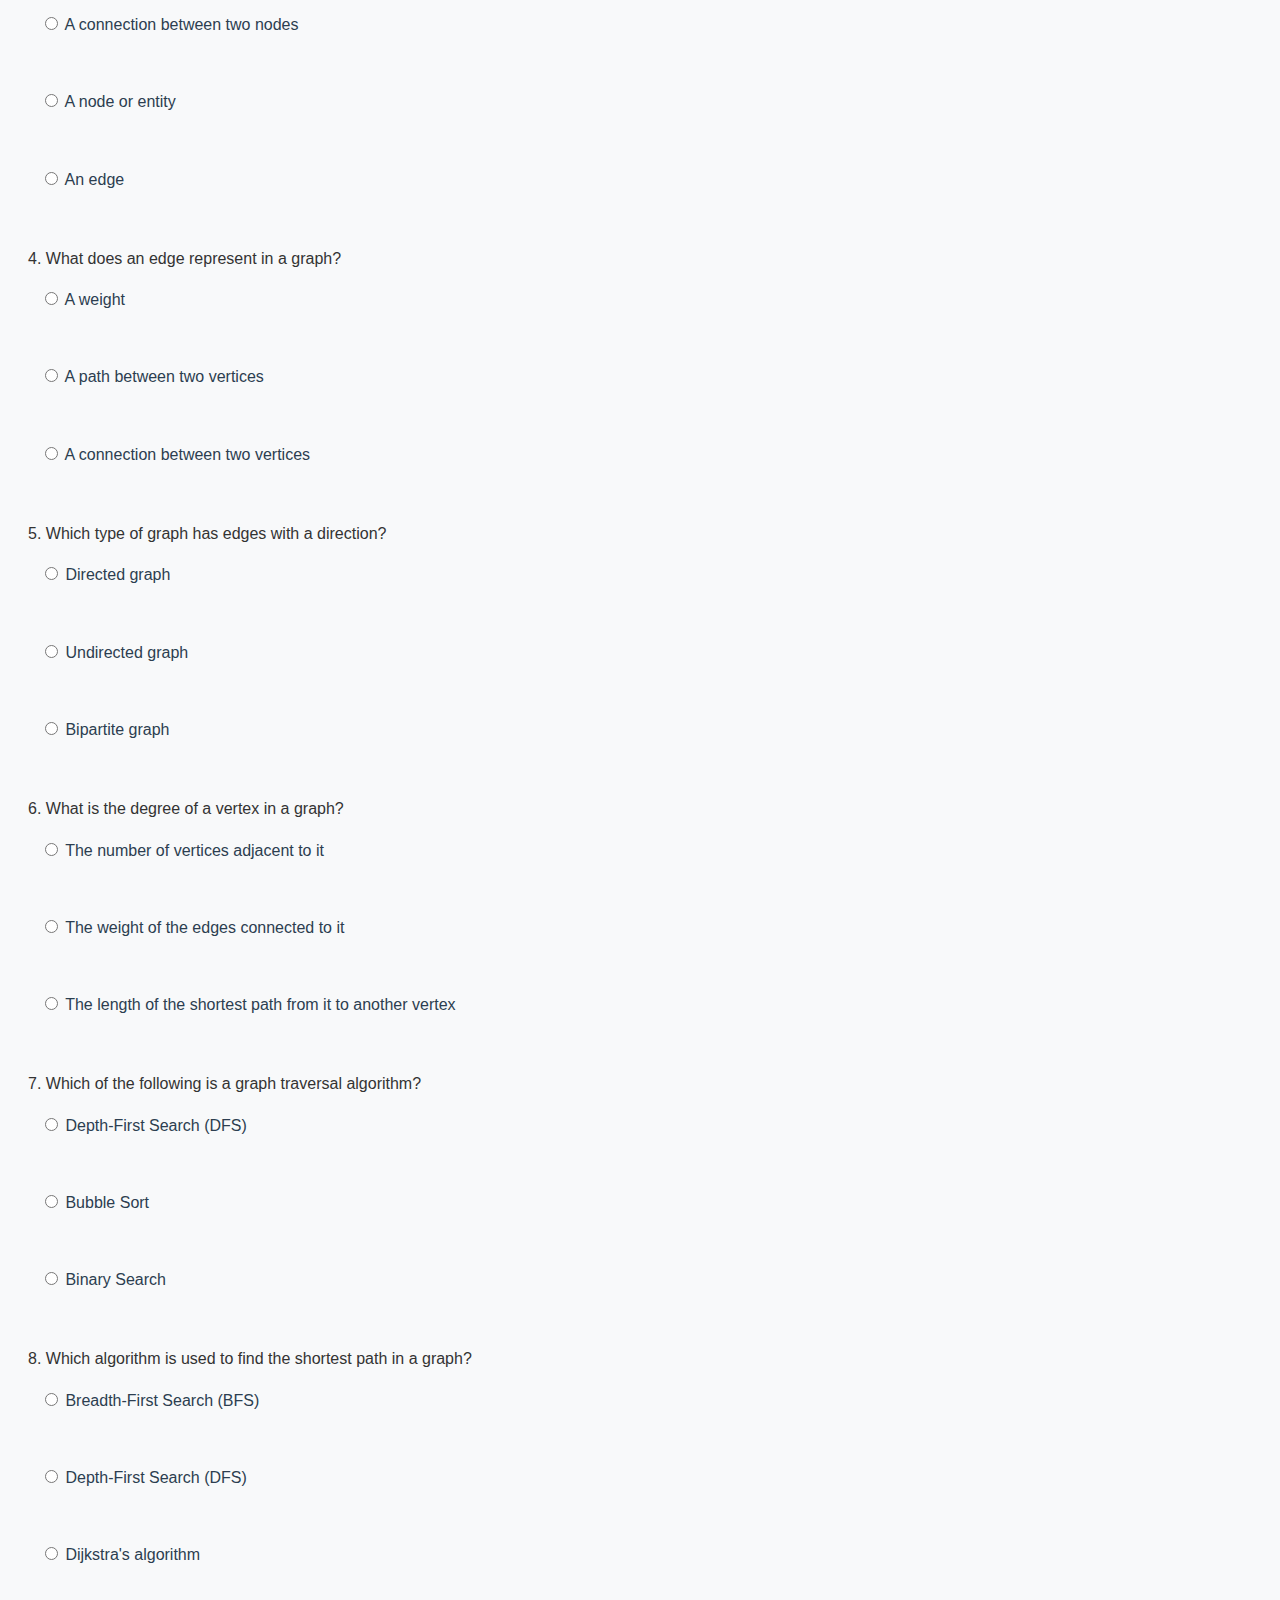
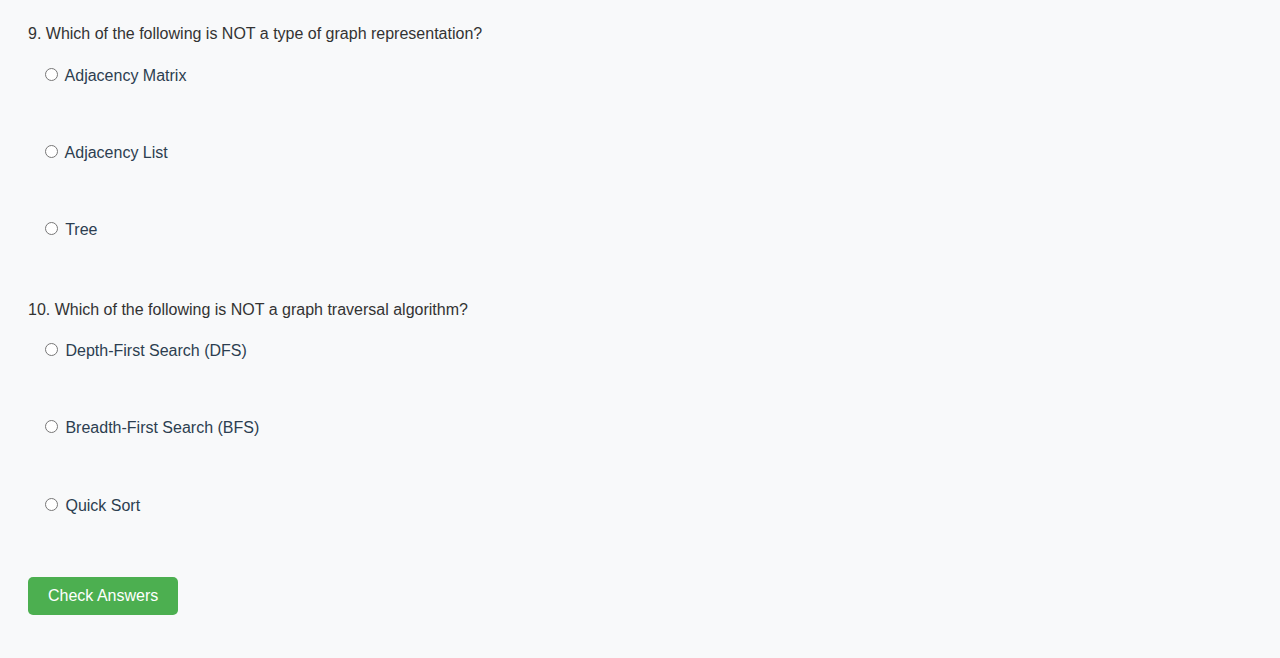
<file: graphs.html>
<!DOCTYPE html>
<html lang="en">
<head>
<meta charset="UTF-8">
<meta name="viewport" content="width=device-width, initial-scale=1.0">
<title>Graph Operations</title>
<style>
  .graph-container {
  position: relative;
  width: 800px;
  height: 500px;
  margin: 30px auto;
  background-color: #f2f6ff;
  border: 1px solid #ccc;
  border-radius: 12px;
  box-shadow: 0 0 10px rgba(0,0,0,0.1);
}
:root {
    --primary: #e09812;
    --primary-dark: #d17a11;
    --secondary: #4CAF50;
    --light-bg: #f8f9fa;
    --dark-text: #2c3e50;
    --light-text: #666;
    --white: #ffffff;
    --card-shadow: 0 4px 12px rgba(0,0,0,0.05);
  }
      h1, h2 {
    color: var(--primary);
    font-weight: 600;
  }
  .quiz p {
  font-weight: 500;
  margin: 15px 0 8px;
  color: #333;
}
.quiz label:hover {
  background-color: rgba(224, 152, 18, 0.1);
}
.quiz label {
  display: block;
  padding: 8px 12px;
  margin: 5px 0;
  border-radius: 6px;
  transition: all 0.2s;
}
   .card {
    background: var(--white);
    border-radius: 10px;
    padding: 1.5rem;
    margin-bottom: 2rem;
    box-shadow: var(--card-shadow);
  }
    body {
  font-family: 'Poppins', sans-serif;
  background-color: #f8f9fa;
  color: #2c3e50;
  line-height: 1.6;
  padding: 20px;
}
.graph-node {
  position: absolute;
  width: 50px;
  height: 50px;
  background-color: #f39c12;
  color: white;
  font-weight: bold;
  border: 2px solid #333;
  border-radius: 50%;
  display: flex;
  justify-content: center;
  align-items: center;
  font-size: 18px;
  cursor: pointer;
  user-select: none;
  z-index: 2;
}

.graph-lines {
  position: absolute;
  top: 0;
  left: 0;
  width: 800px;
  height: 500px;
  z-index: 1;
}
#description {
  background: white;
  padding: 20px;
  border-radius: 12px;
  box-shadow: 0 4px 12px rgba(0,0,0,0.05);
  line-height: 1.7;
  margin: 20px 0;
}
.graph-lines line {
  stroke: #2c3e50;
  stroke-width: 2;
}

  .stack {
    display: flex;
    flex-direction: column-reverse;
    align-items: center;
    gap: 20px;
    position: relative;
  }
  .node {
    border: 2px solid #333;
    border-radius: 5px;
    width: 100px;
    height: 40px;
    display: flex;
    justify-content: center;
    align-items: center;
    position: relative;
    transition: all 0.5s ease;
    background-color: #fff;
    color: #333;
    font-weight: bold;
    font-size: 20px;
  }
  .arrow {
    width: 2px;
    height: 50px;
    background-color: #333;
    position: absolute;
    top: calc(100% + 20px);
    left: 50%;
    transition: all 0.5s ease;
  }
  button {
    margin-top: 20px;
    padding: 10px 20px;
    font-size: 16px;
    background-color: #4CAF50;
    color: white;
    border: none;
    border-radius: 5px;
    cursor: pointer;
    transition: background-color 0.3s;
  }
  button:hover {
    background-color: #45a049;
  }
  #peekedElement, #isEmpty {
    display: none;
    margin-top: 20px;
  }
  #videoContainer {
    margin-top: 20px;
  }
</style>
</head>
<body>

<h1>Graph </h1>
<p id="description">A graph is a data structure consisting of a set of vertices (nodes) connected by edges. It's used to represent relationships between pairs of objects. Graphs can be directed or undirected, and they may have weighted or unweighted edges. Common operations include adding and removing vertices and edges, traversing the graph, and finding paths between vertices.</p>


<div id="videoContainer">
  <h2 style="text-align:center; margin-top:40px;">Interactive Graph Visualization</h2>

<div style="text-align: center;">
  <button onclick="addNode()">Add Node</button>
  <button onclick="connectNodes()">Connect Nodes</button>
  <button onclick="clearGraph()">Clear All</button>
</div>

<div class="graph-container" id="graphArea">
  <svg class="graph-lines" id="edgeLayer"></svg>
</div>


<section class="quiz">
      <h2>Quiz</h2>
      <form id="quizForm">
        <p>1. What is a graph in data structures?</p>
        <label><input type="radio" name="q1" value="a"> A linear data structure</label><br>
        <label><input type="radio" name="q1" value="b"> A hierarchical data structure</label><br>
        <label><input type="radio" name="q1" value="c"> A non-linear data structure</label><br>

        <p>2. Which of the following is NOT a basic component of a graph?</p>
        <label><input type="radio" name="q2" value="a"> Vertex</label><br>
        <label><input type="radio" name="q2" value="b"> Edge</label><br>
        <label><input type="radio" name="q2" value="c"> Pointer</label><br>

        <p>3. What does a vertex represent in a graph?</p>
        <label><input type="radio" name="q3" value="a"> A connection between two nodes</label><br>
        <label><input type="radio" name="q3" value="b"> A node or entity</label><br>
        <label><input type="radio" name="q3" value="c"> An edge</label><br>

        <p>4. What does an edge represent in a graph?</p>
        <label><input type="radio" name="q4" value="a"> A weight</label><br>
        <label><input type="radio" name="q4" value="b"> A path between two vertices</label><br>
        <label><input type="radio" name="q4" value="c"> A connection between two vertices</label><br>

        <p>5. Which type of graph has edges with a direction?</p>
        <label><input type="radio" name="q5" value="a"> Directed graph</label><br>
        <label><input type="radio" name="q5" value="b"> Undirected graph</label><br>
        <label><input type="radio" name="q5" value="c"> Bipartite graph</label><br>

        <p>6. What is the degree of a vertex in a graph?</p>
        <label><input type="radio" name="q6" value="a"> The number of vertices adjacent to it</label><br>
        <label><input type="radio" name="q6" value="b"> The weight of the edges connected to it</label><br>
        <label><input type="radio" name="q6" value="c"> The length of the shortest path from it to another vertex</label><br>

        <p>7. Which of the following is a graph traversal algorithm?</p>
        <label><input type="radio" name="q7" value="a"> Depth-First Search (DFS)</label><br>
        <label><input type="radio" name="q7" value="b"> Bubble Sort</label><br>
        <label><input type="radio" name="q7" value="c"> Binary Search</label><br>

        <p>8. Which algorithm is used to find the shortest path in a graph?</p>
        <label><input type="radio" name="q8" value="a"> Breadth-First Search (BFS)</label><br>
        <label><input type="radio" name="q8" value="b"> Depth-First Search (DFS)</label><br>
        <label><input type="radio" name="q8" value="c"> Dijkstra's algorithm</label><br>

        <p>9. Which of the following is NOT a type of graph representation?</p>
        <label><input type="radio" name="q9" value="a"> Adjacency Matrix</label><br>
        <label><input type="radio" name="q9" value="b"> Adjacency List</label><br>
        <label><input type="radio" name="q9" value="c"> Tree</label><br>

        <p>10. Which of the following is NOT a graph traversal algorithm?</p>
        <label><input type="radio" name="q10" value="a"> Depth-First Search (DFS)</label><br>
        <label><input type="radio" name="q10" value="b"> Breadth-First Search (BFS)</label><br>
        <label><input type="radio" name="q10" value="c"> Quick Sort</label><br>
      </form>
      <button onclick="checkGraphAnswers()">Check Answers</button>
      <p id="graphQuizResult"></p>
    </section>
  </section>
</main>



<script>
  let nodeCount = 0;
  const graphArea = document.getElementById("graphArea");
  const edgeLayer = document.getElementById("edgeLayer");
  const nodes = [];

  function addNode() {
    nodeCount++;
    const node = document.createElement("div");
    node.className = "graph-node";
    node.innerText = nodeCount;
    node.dataset.id = nodeCount;

    // Random position within container bounds
    const x = Math.floor(Math.random() * 700) + 30;
    const y = Math.floor(Math.random() * 400) + 30;
    node.style.left = `${x}px`;
    node.style.top = `${y}px`;

    graphArea.appendChild(node);
    nodes.push({ id: nodeCount, x, y, el: node });
  }

  function connectNodes() {
    if (nodes.length < 2) {
      alert("Need at least 2 nodes to connect.");
      return;
    }

    // Pick 2 random different nodes
    const i = Math.floor(Math.random() * nodes.length);
    let j;
    do {
      j = Math.floor(Math.random() * nodes.length);
    } while (j === i);

    const nodeA = nodes[i];
    const nodeB = nodes[j];

    // Draw line using SVG
    const line = document.createElementNS("http://www.w3.org/2000/svg", "line");
    line.setAttribute("x1", nodeA.x + 25);
    line.setAttribute("y1", nodeA.y + 25);
    line.setAttribute("x2", nodeB.x + 25);
    line.setAttribute("y2", nodeB.y + 25);
    edgeLayer.appendChild(line);
  }

  function clearGraph() {
    nodeCount = 0;
    nodes.length = 0;
    graphArea.querySelectorAll(".graph-node").forEach(node => node.remove());
    edgeLayer.innerHTML = "";
  }
  
  function checkGraphAnswers() {
    const answers = {
      'q1': 'c',
      'q2': 'c',
      'q3': 'b',
      'q4': 'c',
      'q5': 'a',
      'q6': 'a',
      'q7': 'a',
      'q8': 'c',
      'q9': 'c',
      'q10': 'c'
    };
    const quizResult = document.getElementById('graphQuizResult');
    const form = document.getElementById('quizForm');
    let correctCount = 0;
    for (let q in answers) {
      const selectedAnswer = form.querySelector('input[name="' + q + '"]:checked');
      if (selectedAnswer && selectedAnswer.value === answers[q]) {
        correctCount++;
      }
    }
    quizResult.textContent = 'You got ' + correctCount + ' out of ' + Object.keys(answers).length + ' correct.';
  }
</script>

</body>
</html>
</file>
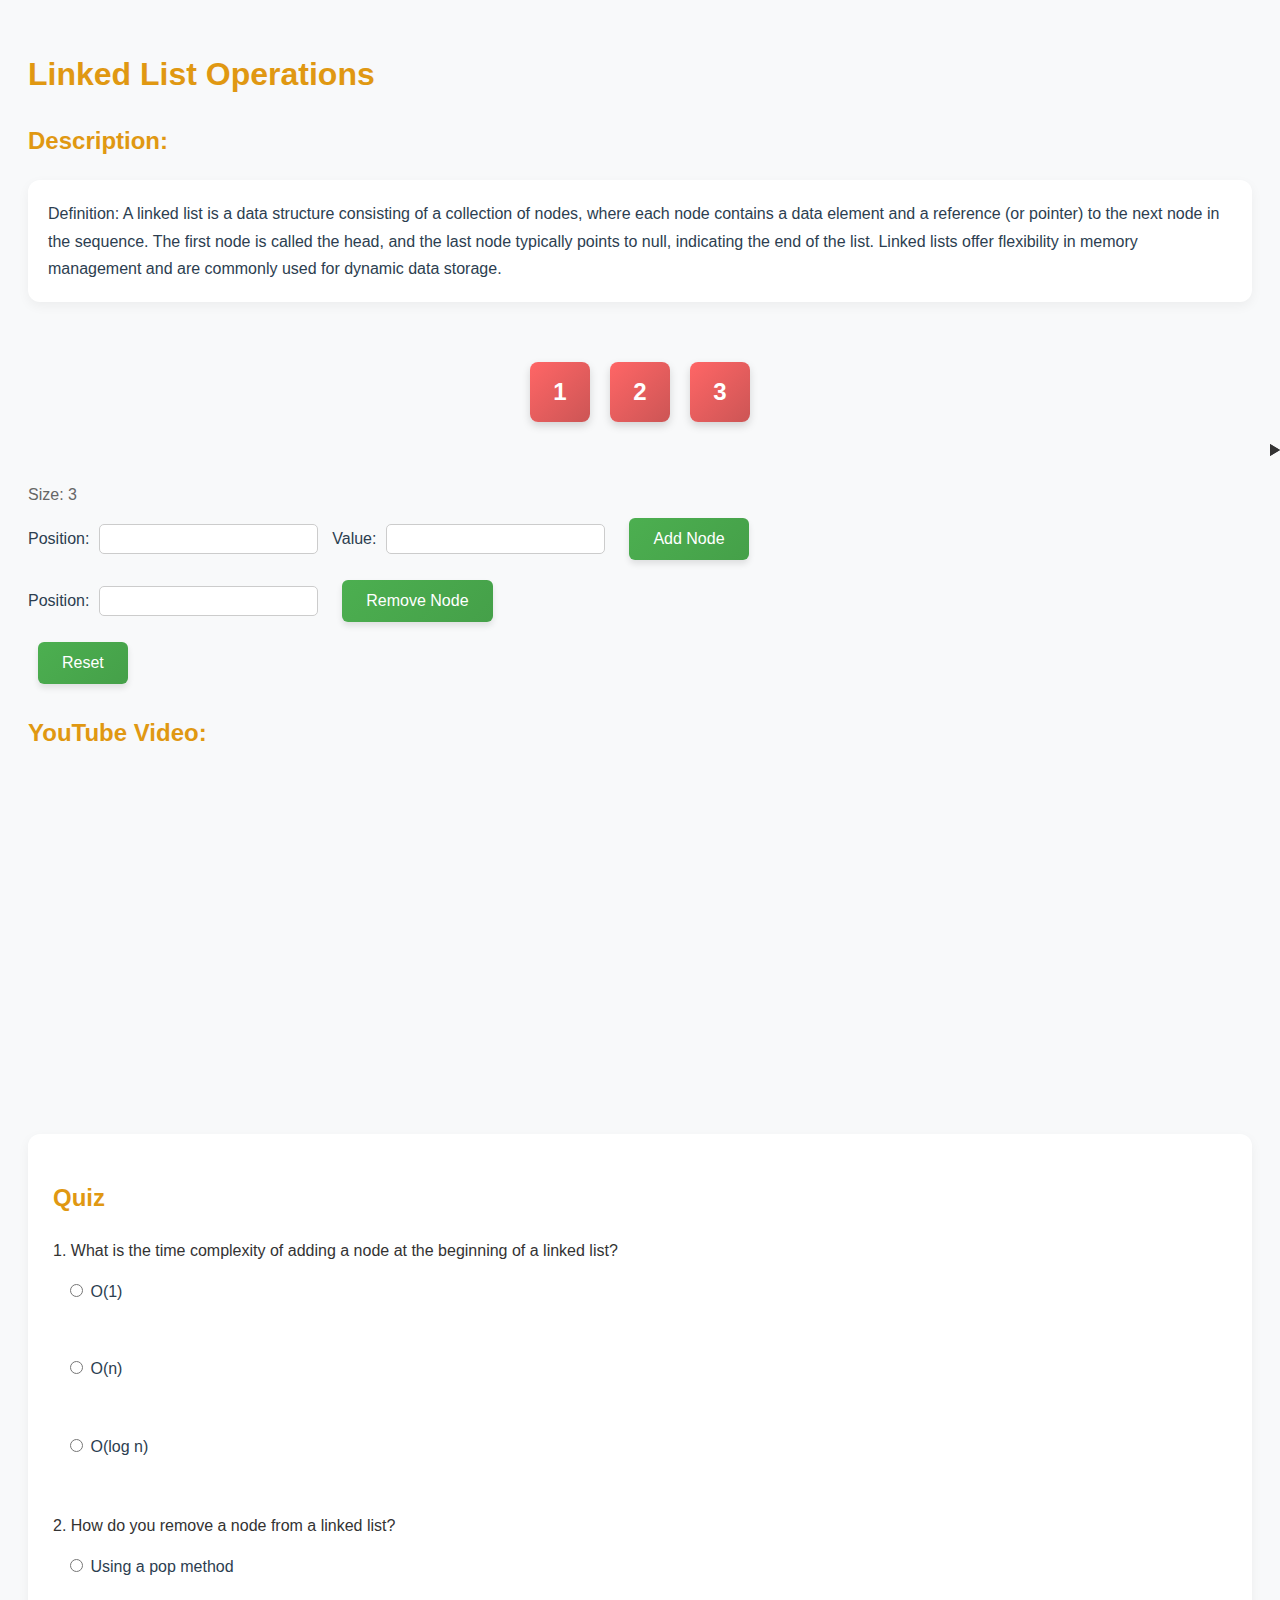
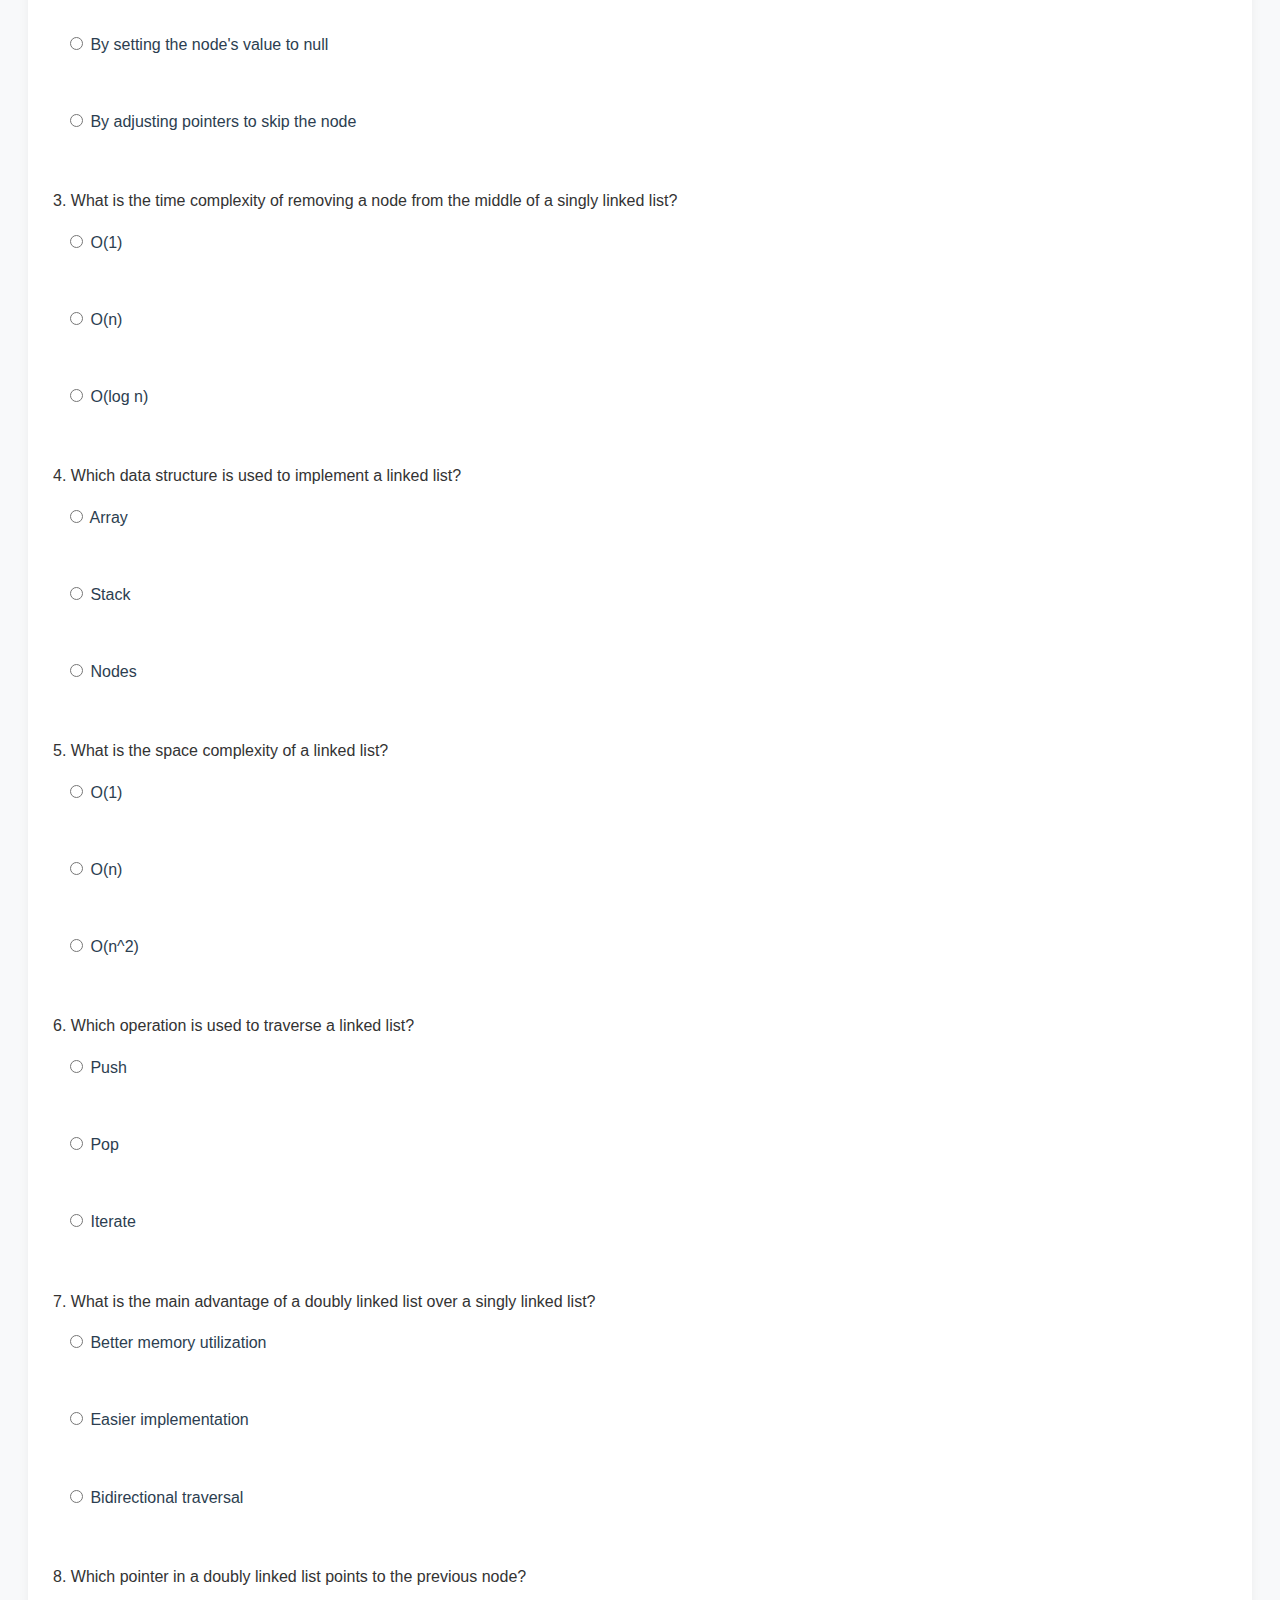
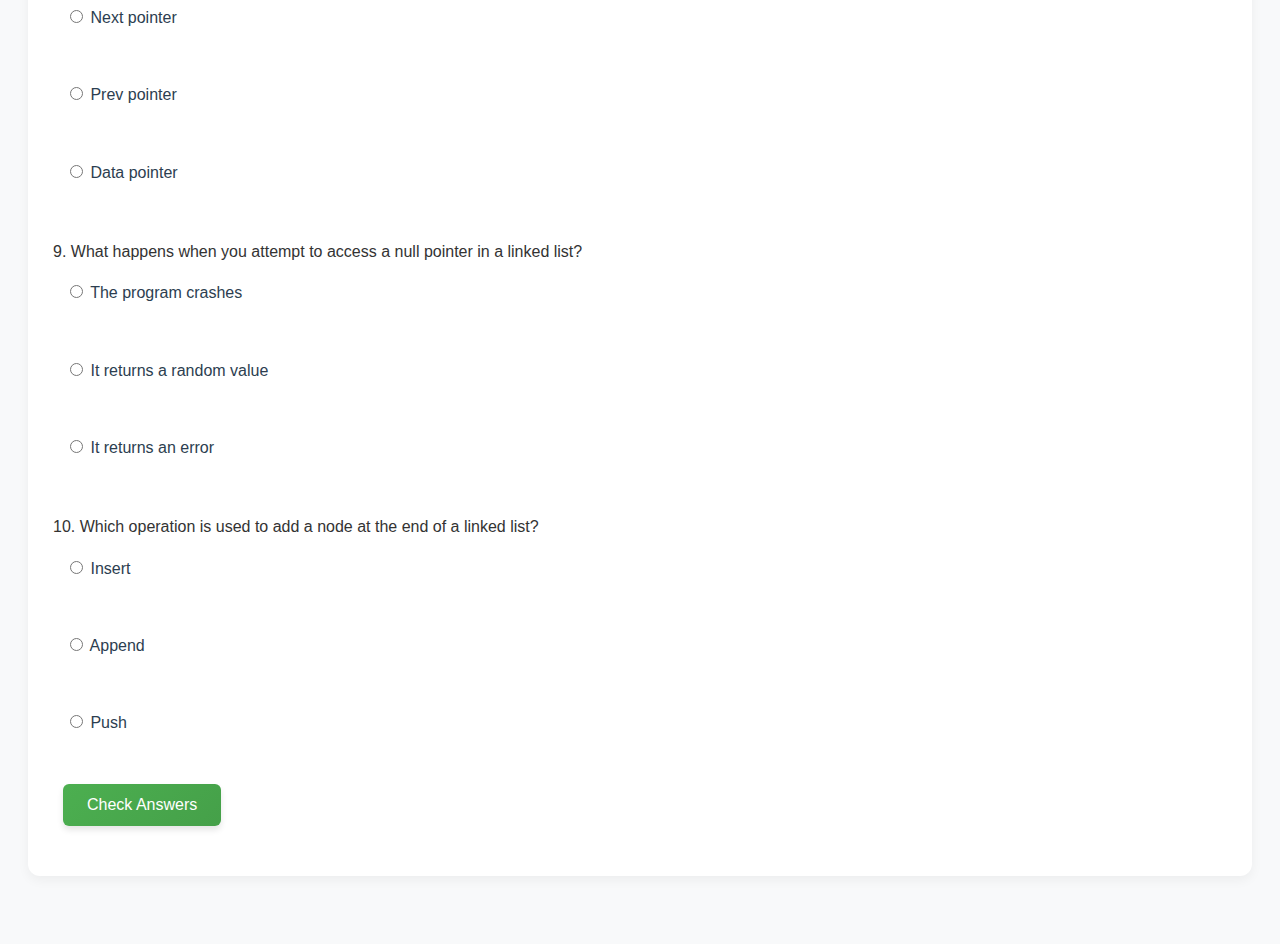
<file: linked list.html>
<!DOCTYPE html>
<html lang="en">
<head>
<meta charset="UTF-8">
<meta name="viewport" content="width=device-width, initial-scale=1.0">
<title>Linked List Operations</title>
<style>
  body {
  font-family: 'Poppins', sans-serif;
  background-color: #f8f9fa;
  color: #2c3e50;
  line-height: 1.6;
  padding: 20px;
}

h1, h2 {
  color: #e09812;
  font-weight: 600;
}

.linked-list {
  display: flex;
  justify-content: center;
  align-items: center;
  margin: 40px auto;
  padding: 20px;
  flex-wrap: wrap;
}

.node {
  width: 60px; /* Reduced width for better proportion */
  height: 60px; /* Square shape */
  background: linear-gradient(135deg, #ff6666 0%, #cc5555 100%);
  border-radius: 8px;
  box-shadow: 0 4px 8px rgba(0,0,0,0.15);
  font-size: 24px; /* Larger font */
  font-weight: bold;
  color: white;
  display: flex;
  justify-content: center;
  align-items: center;
  margin: 0 10px; /* Reduced margin */
  position: relative;
  z-index: 2; /* Ensure nodes appear above arrows */
}

.node:hover {
  transform: scale(1.05);
  box-shadow: 0 6px 12px rgba(0,0,0,0.2);
}

input[type="number"],
input[type="text"] {
  padding: 8px 12px;
  border: 2px solid #ddd;
  border-radius: 6px;
  font-size: 16px;
  transition: all 0.3s;
}

input[type="number"]:focus,
input[type="text"]:focus {
  border-color: #e09812;
  outline: none;
  box-shadow: 0 0 0 3px rgba(224, 152, 18, 0.2);
}

label {
  font-weight: 500;
  margin-right: 5px;
}
  .arrow-triangle {
    position: absolute;
    width: 0;
    height: 0;
    border-top: 6px solid transparent;
    border-bottom: 6px solid transparent;
    border-left: 10px solid #333;
    top: calc(50% - 6px);
    left: calc(100% - 10px);
  }

 button {
  background: linear-gradient(135deg, #4CAF50 0%, #45a049 100%);
  padding: 12px 24px;
  border-radius: 6px;
  font-weight: 500;
  box-shadow: 0 4px 6px rgba(0,0,0,0.1);
  margin: 10px;
  transition: all 0.3s ease;
  border: none;
  color: white;
  cursor: pointer;
  font-size: 16px;
}

button:hover {
  transform: translateY(-2px);
  box-shadow: 0 6px 12px rgba(0,0,0,0.15);
}

  #linkedListSize {
    margin-top: 20px;
    color: #666;
  }

  

  input[type="number"],
  input[type="text"] {
    margin-right: 10px;
    padding: 5px;
    border-radius: 5px;
    border: 1px solid #ccc;
  }

.quiz {
  background: white;
  padding: 25px;
  border-radius: 12px;
  box-shadow: 0 4px 12px rgba(0,0,0,0.05);
  margin: 40px 0;
}

.quiz p {
  font-weight: 500;
  margin: 15px 0 8px;
  color: #333;
}

.quiz label {
  display: block;
  padding: 8px 12px;
  margin: 5px 0;
  border-radius: 6px;
  transition: all 0.2s;
}
#videoContainer {
  background: white;
  padding: 20px;
  border-radius: 12px;
  box-shadow: 0 4px 12px rgba(0,0,0,0.05);
  margin: 30px 0;
  text-align: center;
}
#description {
  background: white;
  padding: 20px;
  border-radius: 12px;
  box-shadow: 0 4px 12px rgba(0,0,0,0.05);
  line-height: 1.7;
  margin: 20px 0;
}
.quiz label:hover {
  background-color: rgba(224, 152, 18, 0.1);
}
</style>
</head>
<body>

<h1>Linked List Operations</h1>

<h2>Description:</h2>
<p id="description">Definition:
  A linked list is a data structure consisting of a collection of nodes, where each node contains a data element and a reference (or pointer) to the next node in the sequence. The first node is called the head, and the last node typically points to null, indicating the end of the list. Linked lists offer flexibility in memory management and are commonly used for dynamic data storage.</p>


<div class="linked-list" id="linkedList">
  <div class="node" id="node1">1</div>
  <div class="node" id="node2">2</div>
  <div class="node" id="node3">3</div>
  <div class="arrow" id="arrow1">
    <div class="arrow-line"></div>
    <div class="arrow-triangle"></div>
  </div>
  <div class="arrow" id="arrow2">
    <div class="arrow-line"></div>
    <div class="arrow-triangle"></div>
  </div>
</div>

<div id="linkedListSize">Size: 3</div>

<div id="insertNodeForm">
  <label for="position">Position:</label>
  <input type="number" id="position" min="1">
  <label for="value">Value:</label>
  <input type="text" id="value">
  <button onclick="addNode()">Add Node</button>
</div>

<div id="deleteNodeForm">
  <label for="deletePosition">Position:</label>
  <input type="number" id="deletePosition" min="1">
  <button onclick="removeNode()">Remove Node</button>
</div>

<button onclick="clearList()">Reset</button>

<h2>YouTube Video:</h2>
<div>
  <!-- Replace 'VIDEO_ID_HERE' with the actual YouTube video ID -->
  <iframe width="560" height="315" src="https://www.youtube.com/embed/mKOHEZ17PnY" frameborder="0" allowfullscreen></iframe>
</div>

<section class="quiz">
  <h2>Quiz</h2>
  <form id="quizForm">
    <p>1. What is the time complexity of adding a node at the beginning of a linked list?</p>
    <label><input type="radio" name="q1" value="a"> O(1)</label><br>
    <label><input type="radio" name="q1" value="b"> O(n)</label><br>
    <label><input type="radio" name="q1" value="c"> O(log n)</label><br>
    
    <p>2. How do you remove a node from a linked list?</p>
    <label><input type="radio" name="q2" value="a"> Using a pop method</label><br>
    <label><input type="radio" name="q2" value="b"> By setting the node's value to null</label><br>
    <label><input type="radio" name="q2" value="c"> By adjusting pointers to skip the node</label><br>
    
    <p>3. What is the time complexity of removing a node from the middle of a singly linked list?</p>
    <label><input type="radio" name="q3" value="a"> O(1)</label><br>
    <label><input type="radio" name="q3" value="b"> O(n)</label><br>
    <label><input type="radio" name="q3" value="c"> O(log n)</label><br>
    
    <p>4. Which data structure is used to implement a linked list?</p>
    <label><input type="radio" name="q4" value="a"> Array</label><br>
    <label><input type="radio" name="q4" value="b"> Stack</label><br>
    <label><input type="radio" name="q4" value="c"> Nodes</label><br>
    
    <p>5. What is the space complexity of a linked list?</p>
    <label><input type="radio" name="q5" value="a"> O(1)</label><br>
    <label><input type="radio" name="q5" value="b"> O(n)</label><br>
    <label><input type="radio" name="q5" value="c"> O(n^2)</label><br>
    
    <p>6. Which operation is used to traverse a linked list?</p>
    <label><input type="radio" name="q6" value="a"> Push</label><br>
    <label><input type="radio" name="q6" value="b"> Pop</label><br>
    <label><input type="radio" name="q6" value="c"> Iterate</label><br>
    
    <p>7. What is the main advantage of a doubly linked list over a singly linked list?</p>
    <label><input type="radio" name="q7" value="a"> Better memory utilization</label><br>
    <label><input type="radio" name="q7" value="b"> Easier implementation</label><br>
    <label><input type="radio" name="q7" value="c"> Bidirectional traversal</label><br>
    
    <p>8. Which pointer in a doubly linked list points to the previous node?</p>
    <label><input type="radio" name="q8" value="a"> Next pointer</label><br>
    <label><input type="radio" name="q8" value="b"> Prev pointer</label><br>
    <label><input type="radio" name="q8" value="c"> Data pointer</label><br>
    
    <p>9. What happens when you attempt to access a null pointer in a linked list?</p>
    <label><input type="radio" name="q9" value="a"> The program crashes</label><br>
    <label><input type="radio" name="q9" value="b"> It returns a random value</label><br>
    <label><input type="radio" name="q9" value="c"> It returns an error</label><br>
    
    <p>10. Which operation is used to add a node at the end of a linked list?</p>
    <label><input type="radio" name="q10" value="a"> Insert</label><br>
    <label><input type="radio" name="q10" value="b"> Append</label><br>
    <label><input type="radio" name="q10" value="c"> Push</label><br>
  </form>
  <button onclick="checkAnswers()">Check Answers</button>
  <p id="quizResult"></p>
</section>

<script>
  function addNode() {
    var position = document.getElementById('position').value;
    var value = document.getElementById('value').value;
    var newNode = document.createElement('div');
    newNode.className = 'node';
    newNode.innerHTML = value;
    var nodes = document.querySelectorAll('.node');
    var arrows = document.querySelectorAll('.arrow');
    if (position >= 1 && position <= nodes.length + 1) {
      if (position === 1) {
        document.querySelector('.linked-list').prepend(newNode);
        document.querySelector('.linked-list').prepend(arrows[0].cloneNode(true));
      } else {
        var referenceNode = nodes[position - 2];
        referenceNode.parentNode.insertBefore(newNode, referenceNode.nextSibling);
        referenceNode.parentNode.insertBefore(arrows[position - 1].cloneNode(true), referenceNode.nextSibling);
      }
      updateListSize();
    } else {
      alert("Invalid position!");
    }
  }

  function removeNode() {
    var position = document.getElementById('deletePosition').value;
    var nodes = document.querySelectorAll('.node');
    var arrows = document.querySelectorAll('.arrow');
    if (position >= 1 && position <= nodes.length) {
      var nodeToRemove = nodes[position - 1];
      var arrowToRemove = arrows[position - 1];
      nodeToRemove.style.opacity = 0;
      arrowToRemove.style.opacity = 0;
      setTimeout(function () {
        nodeToRemove.remove();
        arrowToRemove.remove();
        updateListSize();
      }, 500);
    } else {
      alert("Invalid position!");
    }
  }

  function clearList() {
    var list = document.querySelector('.linked-list');
    list.innerHTML = '<div class="node" id="node1">1</div><div class="node" id="node2">2</div><div class="node" id="node3">3</div><div class="arrow" id="arrow1"><div class="arrow-line"></div><div class="arrow-triangle"></div></div><div class="arrow" id="arrow2"><div class="arrow-line"></div><div class="arrow-triangle"></div></div>';
    updateListSize();
  }

  function updateListSize() {
    var sizeElement = document.getElementById('linkedListSize');
    var listSize = document.querySelectorAll('.node').length;
    sizeElement.textContent = 'Size: ' + listSize;
  }

  function checkAnswers() {
    const answers = {
      'q1': 'a',
      'q2': 'c',
      'q3': 'b',
      'q4': 'a',
      'q5': 'b',
      'q6': 'c',
      'q7': 'c',
      'q8': 'b',
      'q9': 'a',
      'q10': 'b'
    };
    const quizResult = document.getElementById('quizResult');
    const form = document.getElementById('quizForm');
    let correctCount = 0;
    for (let q in answers) {
      const selectedAnswer = form.querySelector('input[name="' + q + '"]:checked');
      if (selectedAnswer && selectedAnswer.value === answers[q]) {
        correctCount++;
      }
    }
    quizResult.textContent = 'You got ' + correctCount + ' out of ' + Object.keys(answers).length + ' correct.';
  }
</script>

</body>
</html>
</file>
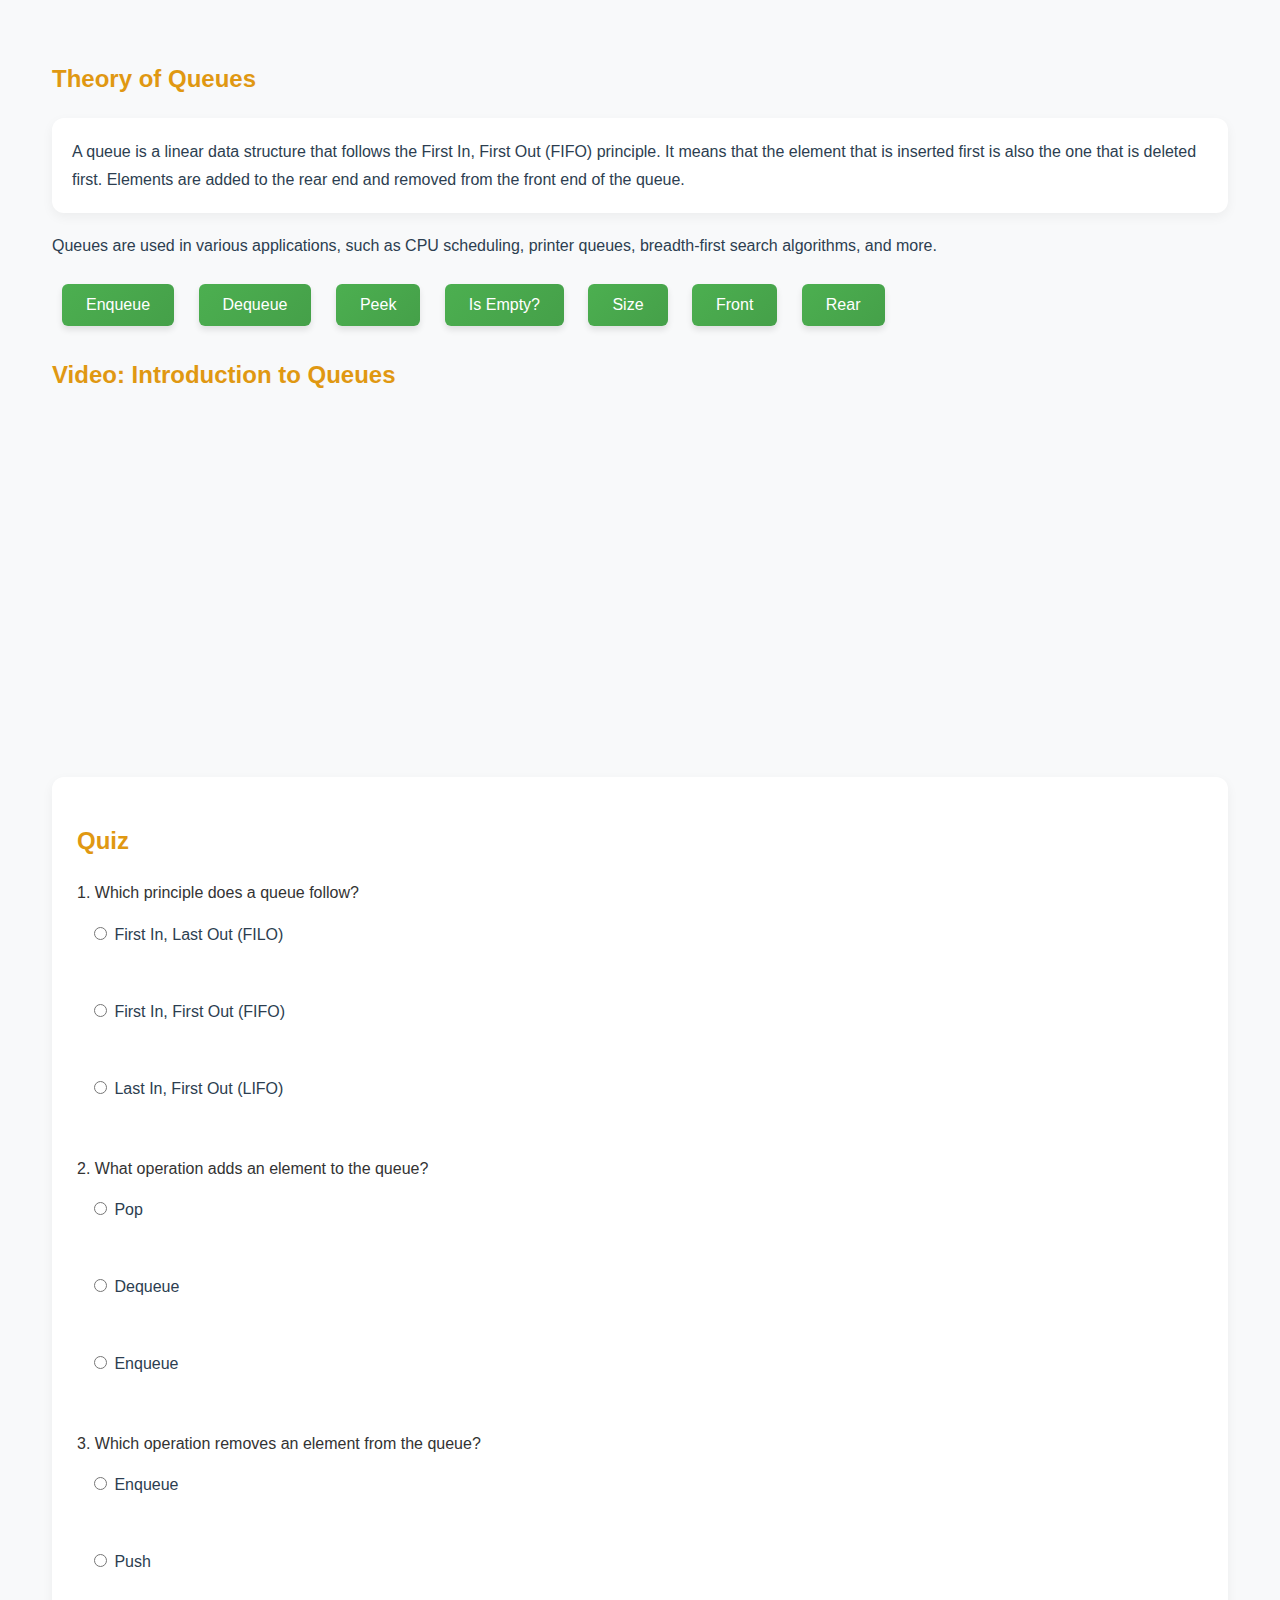
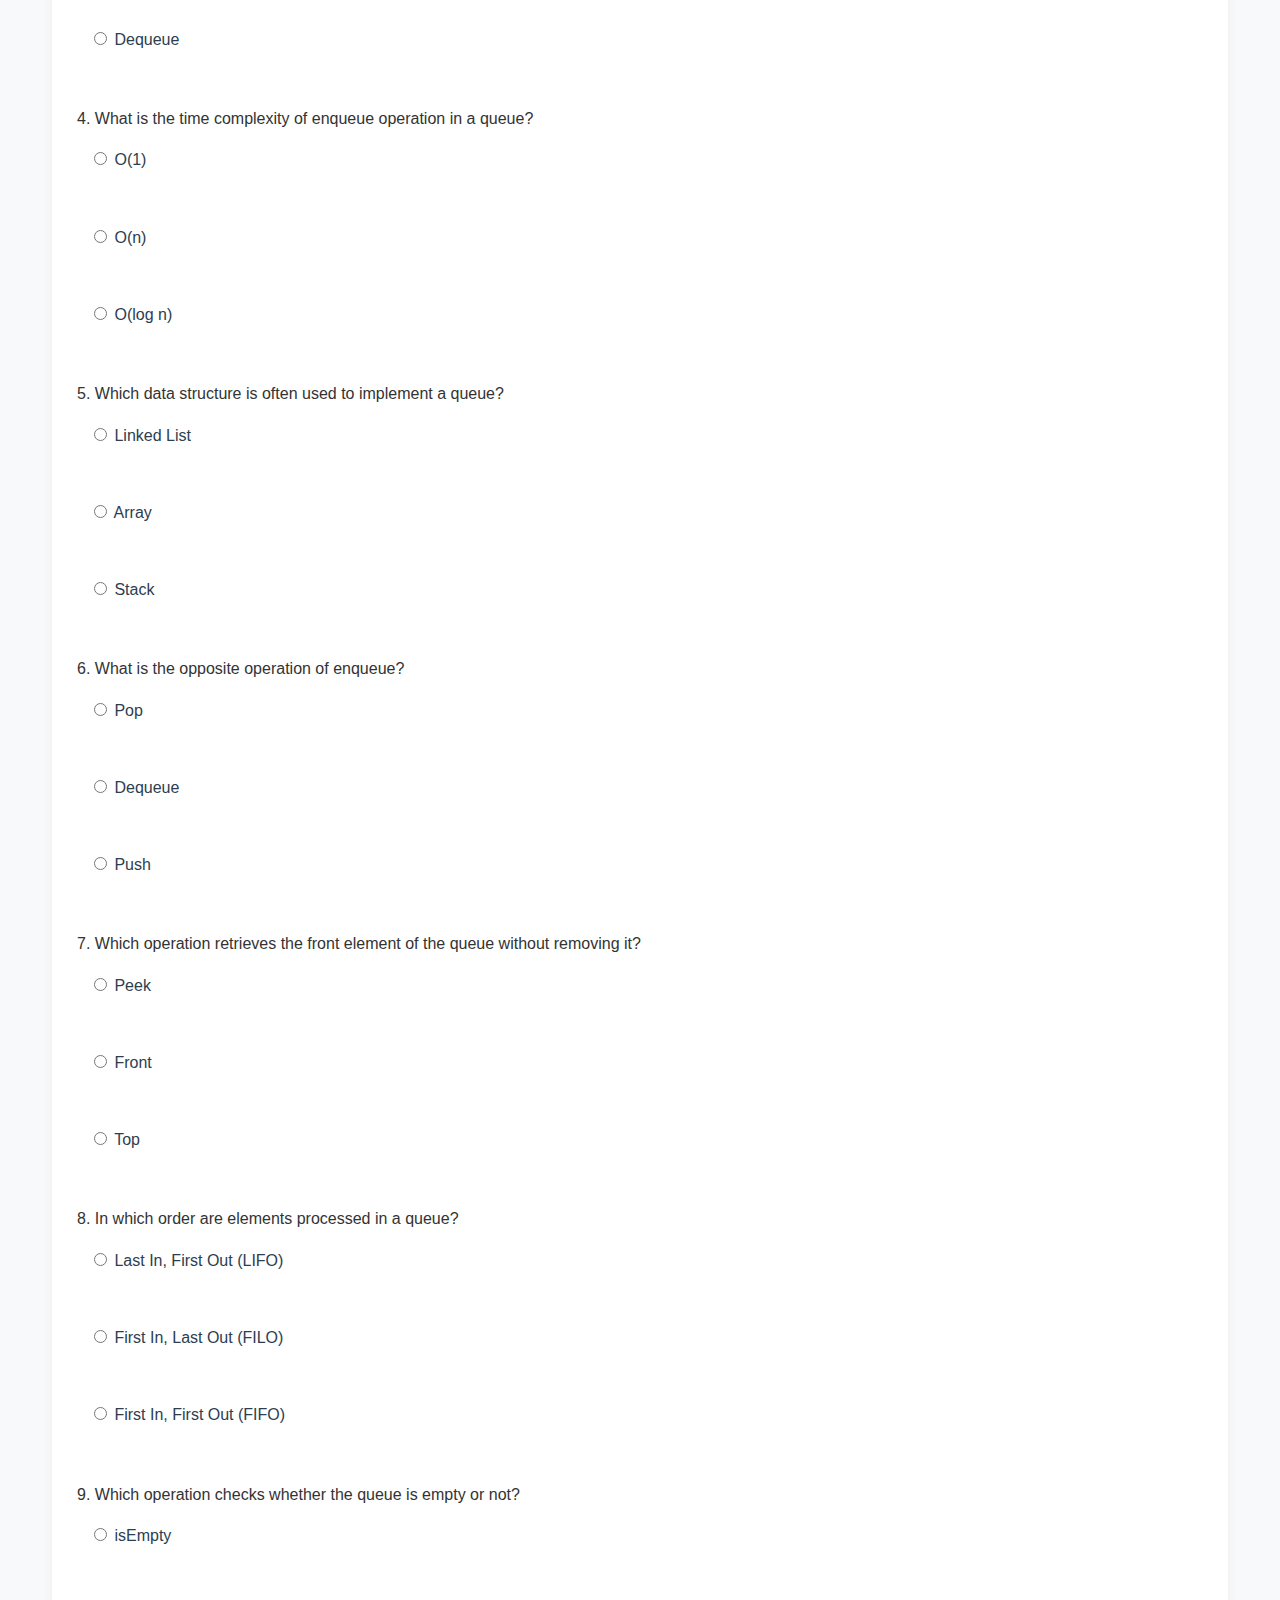
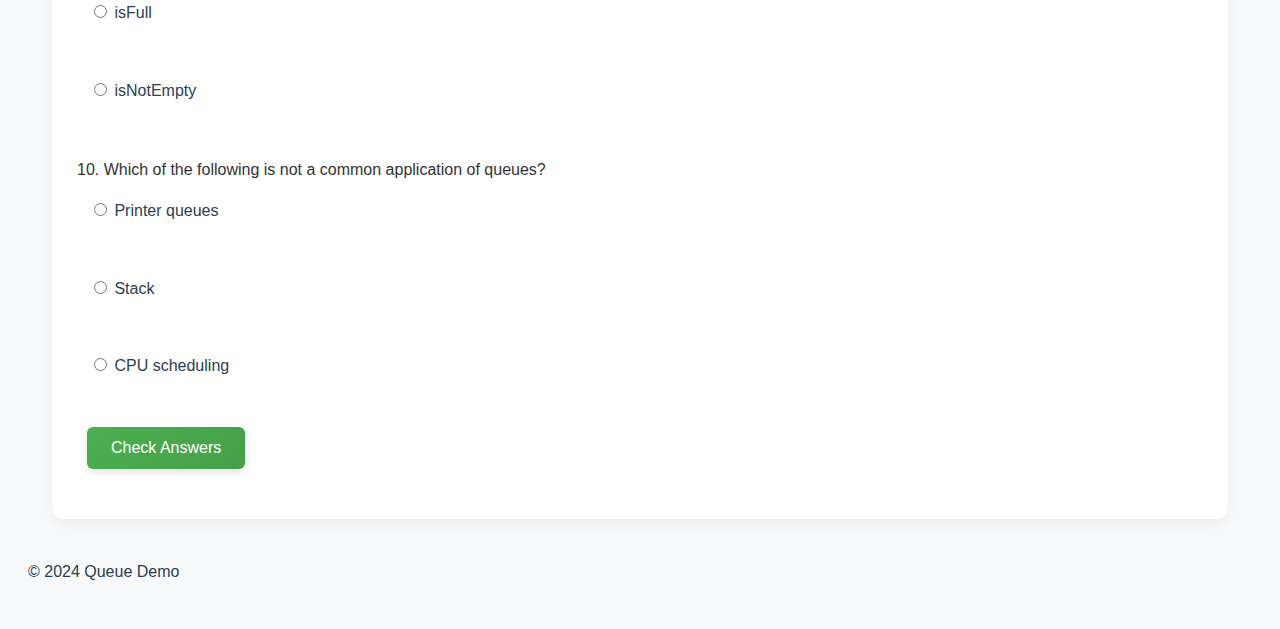
<file: queue.html>
<!DOCTYPE html>
<html lang="en">
<head>
<meta charset="UTF-8">
<meta name="viewport" content="width=device-width, initial-scale=1.0">
<title>Queue Demo</title>
<style>
  /* Consistent with previous pages */
  :root {
    --primary: #e09812;
    --primary-dark: #d17a11;
    --secondary: #4CAF50;
    --light-bg: #f8f9fa;
    --dark-text: #2c3e50;
    --light-text: #666;
    --white: #ffffff;
    --card-shadow: 0 4px 12px rgba(0,0,0,0.05);
  }
#description {
  background: white;
  padding: 20px;
  border-radius: 12px;
  box-shadow: 0 4px 12px rgba(0,0,0,0.05);
  line-height: 1.7;
  margin: 20px 0;
}
   body {
  font-family: 'Poppins', sans-serif;
  background-color: #f8f9fa;
  color: #2c3e50;
  line-height: 1.6;
  padding: 20px;
}

  header {
    background: linear-gradient(135deg, var(--primary) 0%, var(--primary-dark) 100%);
    color: var(--white);
    padding: 1.5rem;
    text-align: center;
    box-shadow: var(--card-shadow);
  }

  h1, h2 {
    color: var(--primary);
    font-weight: 600;
  }

  main {
    max-width: 1200px;
    margin: 2rem auto;
    padding: 0 1.5rem;
  }

  /* Card styling matching previous pages */
  .card {
    background: var(--white);
    border-radius: 10px;
    padding: 1.5rem;
    margin-bottom: 2rem;
    box-shadow: var(--card-shadow);
  }

  /* Queue visualization matching linked list style */
  .queue-visualization {
    display: flex;
    justify-content: center;
    align-items: center;
    flex-wrap: wrap;
    gap: 1rem;
    padding: 1.5rem;
    background: rgba(224, 152, 18, 0.05);
    border-radius: 10px;
    margin: 1.5rem 0;
  }

  .queue-element {
    width: 60px;
    height: 60px;
    background: linear-gradient(135deg, var(--primary) 0%, var(--primary-dark) 100%);
    color: var(--white);
    font-size: 1.5rem;
    font-weight: 600;
    border-radius: 8px;
    display: flex;
    justify-content: center;
    align-items: center;
    box-shadow: 0 4px 8px rgba(0,0,0,0.1);
    transition: all 0.3s ease;
    position: relative;
    animation: fadeIn 0.5s ease-in-out;
  }

  /* Front/Rear indicators matching previous design language */
  .front-indicator::after {
    content: 'Front';
    position: absolute;
    bottom: -25px;
    font-size: 0.8rem;
    color: var(--primary);
    font-weight: 500;
  }

  .rear-indicator::after {
    content: 'Rear';
    position: absolute;
    bottom: -25px;
    font-size: 0.8rem;
    color: var(--primary);
    font-weight: 500;
  }

  /* Buttons matching previous pages */
   button {
  background: linear-gradient(135deg, #4CAF50 0%, #45a049 100%);
  padding: 12px 24px;
  border-radius: 6px;
  font-weight: 500;
  box-shadow: 0 4px 6px rgba(0,0,0,0.1);
  margin: 10px;
  transition: all 0.3s ease;
  border: none;
  color: white;
  cursor: pointer;
  font-size: 16px;
}

button:hover {
  transform: translateY(-2px);
  box-shadow: 0 6px 12px rgba(0,0,0,0.15);
}
@keyframes fadeIn {
  from { opacity: 0; transform: scale(0.8); }
  to { opacity: 1; transform: scale(1); }
}

/* Enqueue Animation */
.enqueue-animation {
  animation: enqueue 0.7s cubic-bezier(0.175, 0.885, 0.32, 1.275);
}

@keyframes enqueue {
  0% { 
    opacity: 0;
    transform: translateX(50px) scale(0.5);
  }
  70% {
    transform: translateX(-10px) scale(1.1);
  }
  100% {
    opacity: 1;
    transform: translateX(0) scale(1);
  }
}

/* Dequeue Animation */
.dequeue-animation {
  animation: dequeue 0.6s ease-in forwards;
}

@keyframes dequeue {
  0% { 
    opacity: 1;
    transform: translateX(0);
  }
  30% {
    transform: translateX(-20px) scale(0.9);
  }
  100% {
    opacity: 0;
    transform: translateX(-100px) scale(0.7);
  }
}

/* Queue Shift Animation */
.shift-animation {
  transition: all 0.5s cubic-bezier(0.65, 0, 0.35, 1);
}

/* Highlight Front and Rear */
.front-element {
  box-shadow: 0 0 0 3px rgba(76, 175, 80, 0.7);
  animation: pulse 1.5s infinite;
}

.rear-element {
  box-shadow: 0 0 0 3px rgba(224, 152, 18, 0.7);
  animation: pulse 1.5s infinite 0.5s;
}

@keyframes pulse {
  0% { box-shadow: 0 0 0 3px rgba(76, 175, 80, 0.7); }
  50% { box-shadow: 0 0 0 8px rgba(76, 175, 80, 0); }
  100% { box-shadow: 0 0 0 3px rgba(76, 175, 80, 0.7); }
}

/* Operation Status Indicator */
.operation-status {
  position: fixed;
  top: 20px;
  right: 20px;
  padding: 10px 20px;
  background: var(--primary);
  color: white;
  border-radius: 5px;
  box-shadow: 0 4px 12px rgba(0,0,0,0.15);
  animation: slideIn 0.3s ease-out, fadeOut 0.5s ease-in 2s forwards;
}

@keyframes slideIn {
  from { transform: translateX(100%); }
  to { transform: translateX(0); }
}

@keyframes fadeOut {
  to { opacity: 0; }
}
  /* Info display matching previous design */
  .info-display {
    background: rgba(224, 152, 18, 0.1);
    padding: 1rem;
    border-radius: 8px;
    margin: 1rem 0;
  }

  .info-display p {
    margin: 0.5rem 0;
    font-weight: 500;
  }

  /* Quiz section matching previous styling */
  .quiz {
  background: white;
  padding: 25px;
  border-radius: 12px;
  box-shadow: 0 4px 12px rgba(0,0,0,0.05);
  margin: 40px 0;
}

.quiz p {
  font-weight: 500;
  margin: 15px 0 8px;
  color: #333;
}

.quiz label {
  display: block;
  padding: 8px 12px;
  margin: 5px 0;
  border-radius: 6px;
  transition: all 0.2s;
}

  .quiz-option:hover {
    background: rgba(224, 152, 18, 0.1);
  }

  /* Responsive adjustments */
  @media (max-width: 768px) {
    .btn-group {
      flex-direction: column;
      align-items: center;
    }
    .btn {
      width: 100%;
      max-width: 250px;
      margin: 0.5rem 0;
    }
  }
</style>
</head>
<body>



<main>
  <section id="theory">
    <h2>Theory of Queues</h2>
    <p id="description">A queue is a linear data structure that follows the First In, First Out (FIFO) principle. It means that the element that is inserted first is also the one that is deleted first. Elements are added to the rear end and removed from the front end of the queue.</p>
    <p>Queues are used in various applications, such as CPU scheduling, printer queues, breadth-first search algorithms, and more.</p>
  </section>

  <section class="queue-container">
    <div class="queue">
      <div class="elements"></div>
    </div>

    <div class="queue info">
      <p id="size"></p>
      <p id="isEmpty"></p>
      <p id="front"></p>
      <p id="rear"></p>
      <p id="peek"></p>
    </div>

    <div class="queue controls">
      <button onclick="enqueue()">Enqueue</button>
      <button onclick="dequeue()">Dequeue</button>
      <button onclick="peek()">Peek</button>
      <button onclick="isEmpty()">Is Empty?</button>
      <button onclick="getSize()">Size</button>
      <button onclick="getFront()">Front</button>
      <button onclick="getRear()">Rear</button>
    </div>
  </section>

  <section id="video">
    <h2>Video: Introduction to Queues</h2>
    <!-- Replace the src attribute value with your YouTube video URL -->
    <iframe width="560" height="315" src="https://www.youtube.com/embed/UpvDOm3prfI" frameborder="0" allowfullscreen></iframe>
  </section>

  <section class="quiz">
    <h2>Quiz</h2>
    <form id="quizForm">
      <p>1. Which principle does a queue follow?</p>
      <label><input type="radio" name="q1" value="a"> First In, Last Out (FILO)</label><br>
      <label><input type="radio" name="q1" value="b"> First In, First Out (FIFO)</label><br>
      <label><input type="radio" name="q1" value="c"> Last In, First Out (LIFO)</label><br>
      
      <p>2. What operation adds an element to the queue?</p>
      <label><input type="radio" name="q2" value="a"> Pop</label><br>
      <label><input type="radio" name="q2" value="b"> Dequeue</label><br>
      <label><input type="radio" name="q2" value="c"> Enqueue</label><br>
      
      <p>3. Which operation removes an element from the queue?</p>
      <label><input type="radio" name="q3" value="a"> Enqueue</label><br>
      <label><input type="radio" name="q3" value="b"> Push</label><br>
      <label><input type="radio" name="q3" value="c"> Dequeue</label><br>
      
      <p>4. What is the time complexity of enqueue operation in a queue?</p>
      <label><input type="radio" name="q4" value="a"> O(1)</label><br>
      <label><input type="radio" name="q4" value="b"> O(n)</label><br>
      <label><input type="radio" name="q4" value="c"> O(log n)</label><br>
      
      <p>5. Which data structure is often used to implement a queue?</p>
      <label><input type="radio" name="q5" value="a"> Linked List</label><br>
      <label><input type="radio" name="q5" value="b"> Array</label><br>
      <label><input type="radio" name="q5" value="c"> Stack</label><br>
      
      <p>6. What is the opposite operation of enqueue?</p>
      <label><input type="radio" name="q6" value="a"> Pop</label><br>
      <label><input type="radio" name="q6" value="b"> Dequeue</label><br>
      <label><input type="radio" name="q6" value="c"> Push</label><br>
      
      <p>7. Which operation retrieves the front element of the queue without removing it?</p>
      <label><input type="radio" name="q7" value="a"> Peek</label><br>
      <label><input type="radio" name="q7" value="b"> Front</label><br>
      <label><input type="radio" name="q7" value="c"> Top</label><br>
      
      <p>8. In which order are elements processed in a queue?</p>
      <label><input type="radio" name="q8" value="a"> Last In, First Out (LIFO)</label><br>
      <label><input type="radio" name="q8" value="b"> First In, Last Out (FILO)</label><br>
      <label><input type="radio" name="q8" value="c"> First In, First Out (FIFO)</label><br>
      
      <p>9. Which operation checks whether the queue is empty or not?</p>
      <label><input type="radio" name="q9" value="a"> isEmpty</label><br>
      <label><input type="radio" name="q9" value="b"> isFull</label><br>
      <label><input type="radio" name="q9" value="c"> isNotEmpty</label><br>
      
      <p>10. Which of the following is not a common application of queues?</p>
      <label><input type="radio" name="q10" value="a"> Printer queues</label><br>
      <label><input type="radio" name="q10" value="b"> Stack</label><br>
      <label><input type="radio" name="q10" value="c"> CPU scheduling</label><br>
    </form>
    <button onclick="checkAnswers()">Check Answers</button>
    <p id="quizResult"></p>
  </section>
</main>

<footer>
  <p>&copy; 2024 Queue Demo</p>
</footer>

<script>
  var queue = [];

 

  function peek() {
    if (queue.length > 0) {
      document.getElementById('peek').innerText = 'Peek Element: ' + queue[0];
    } else {
      document.getElementById('isEmpty').innerText = 'Queue is empty!';
    }
  }

  function isEmpty() {
    if (queue.length === 0) {
      document.getElementById('isEmpty').innerText = 'Queue is empty!';
    } else {
      document.getElementById('isEmpty').innerText = 'Queue is not empty.';
    }
  }

  function getSize() {
    document.getElementById('size').innerText = 'Size of Queue: ' + queue.length;
  }

  function getFront() {
    if (queue.length > 0) {
      document.getElementById('front').innerText = 'Front Element: ' + queue[0];
    } else {
      document.getElementById('isEmpty').innerText = 'Queue is empty!';
    }
  }

  function getRear() {
    if (queue.length > 0) {
      document.getElementById('rear').innerText = 'Rear Element: ' + queue[queue.length - 1];
    } else {
      document.getElementById('isEmpty').innerText = 'Queue is empty!';
    }
  }

 // Modify your existing functions:
function enqueue() {
  var element = Math.floor(Math.random() * 100);
  queue.push(element);
  
  // Show operation status
  showOperationStatus("Enqueued: " + element);
  
  renderQueue();
  updateInfo();
}

function dequeue() {
  if (queue.length > 0) {
    var removed = queue.shift();
    // Show operation status
    showOperationStatus("Dequeued: " + removed);
    
    renderQueue(true); // Pass true to indicate dequeue
    updateInfo();
  } else {
    showOperationStatus("Queue is empty!");
  }
}

function renderQueue(isDequeue = false) {
  var elementsDiv = document.querySelector('.queue .elements');
  elementsDiv.innerHTML = '';
  
  queue.forEach(function(element, index) {
    var elementDiv = document.createElement('div');
    elementDiv.className = 'queue-element';
    elementDiv.textContent = element;
    
    // Add special classes for front and rear
    if(index === 0) elementDiv.classList.add('front-element');
    if(index === queue.length - 1) elementDiv.classList.add('rear-element');
    
    // Add animation classes
    if(index === queue.length - 1 && !isDequeue) {
      elementDiv.classList.add('enqueue-animation');
    }
    
    elementsDiv.appendChild(elementDiv);
  });
  
  // Apply shift animation to remaining elements after dequeue
  if(isDequeue) {
    document.querySelectorAll('.queue-element').forEach(el => {
      el.classList.add('shift-animation');
    });
  }
}

function showOperationStatus(message) {
  var status = document.createElement('div');
  status.className = 'operation-status';
  status.textContent = message;
  document.body.appendChild(status);
  
  // Remove after animation completes
  setTimeout(() => {
    status.remove();
  }, 2500);
}

  function updateInfo() {
    getSize();
    isEmpty();
    getFront();
    getRear();
  }

  function checkAnswers() {
    const answers = {
      'q1': 'b',
      'q2': 'c',
      'q3': 'c',
      'q4': 'a',
      'q5': 'a',
      'q6': 'c',
      'q7': 'a',
      'q8': 'c',
      'q9': 'a',
      'q10': 'b'
    };
    const quizResult = document.getElementById('quizResult');
    const form = document.getElementById('quizForm');
    let correctCount = 0;
    for (let q in answers) {
      const selectedAnswer = form.querySelector('input[name="' + q + '"]:checked');
      if (selectedAnswer && selectedAnswer.value === answers[q]) {
        correctCount++;
      }
    }
    quizResult.textContent = 'You got ' + correctCount + ' out of ' + Object.keys(answers).length + ' correct.';
  }
</script>

</body>
</html>
</file>
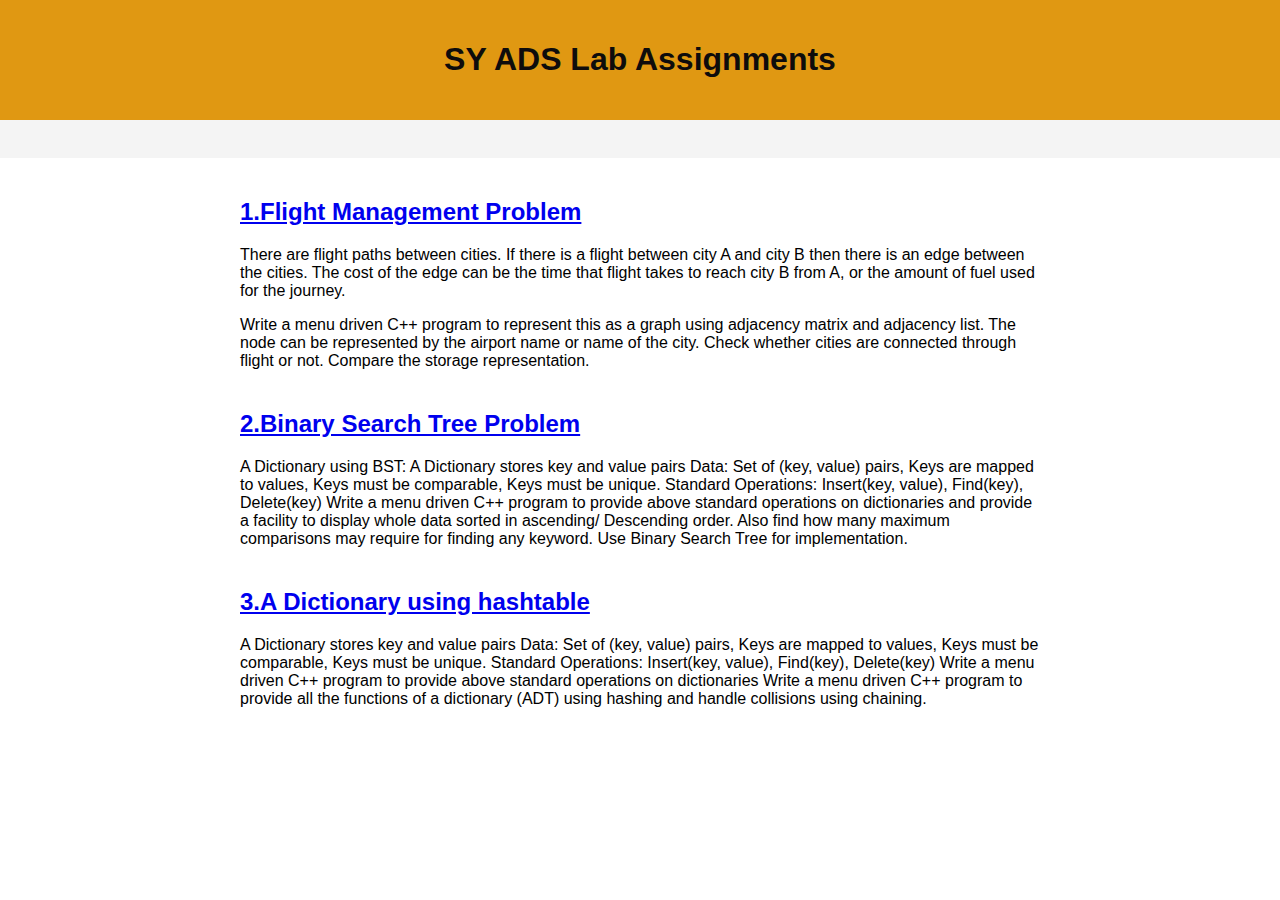
<file: second.html>
<!DOCTYPE html>
<html lang="en">
<head>
    <meta charset="UTF-8">
    <meta name="viewport" content="width=device-width, initial-scale=1.0">
    <title>SY ADS Lab Assignments</title>
    <style>
        body {
            font-family: Arial, sans-serif;
            margin: 0;
            padding: 0;
        }
        header {
            background-color: #e09812;
            color: #0e0c0c;
            padding: 20px 0;
            text-align: center;
        }
        nav {
            background-color: #f4f4f4;
            padding: 10px 0;
            text-align: center;
        }
        nav a {
            text-decoration: none;
            color: #e09812;
            padding: 10px 20px;
            border-radius: 5px;
            margin: 0 5px;
            transition: background-color 0.3s ease;
        }
        nav a:hover {
            background-color: #ccc;
        }
        .container {
            max-width: 800px;
            margin: 20px auto;
            padding: 0 20px;
        }
        h2 {
            margin-top: 40px;
        }
    </style>
</head>
<body>
    <header>
        <h1>SY ADS Lab Assignments</h1>
    </header>
    <nav>
        <a href="#"></a>
    </nav>
    <div class="container">
        <section id="problem_statement">
            <h2><a href="assi1.html">1.Flight Management Problem</a></h2>
            <p>There are flight paths between cities. If there is a flight between city A and city B then there is an edge between the cities. The cost of the edge can be the time that flight takes to reach city B from A, or the amount of fuel used for the journey.</p>
            <p>Write a menu driven C++ program to represent this as a graph using adjacency matrix and adjacency list. The node can be represented by the airport name or name of the city. Check whether cities are connected through flight or not. Compare the storage representation.</p>
        </section>
        <section id="next_page">
            <!-- Next page content goes here -->
        </section>
        <section id="problem_statement">
            <h2><a href="assi6.html">2.Binary Search Tree Problem</a></h2>
            <p>A Dictionary using BST: A Dictionary stores key and value pairs 
                Data: Set of (key, value) pairs, Keys are mapped to values, Keys must be 
                comparable, Keys must be unique. 
                Standard Operations: Insert(key, value), Find(key), Delete(key)
                Write a menu driven C++ program to provide above standard operations 
                on dictionaries and provide a facility to display whole data sorted in 
                ascending/ Descending order. Also find how many maximum 
                comparisons may require for finding any keyword. 
                Use Binary Search Tree for implementation.</p>
        </section>
        <section id="next_page">
            <!-- Next page content goes here --> 
        </section>
        <section id="problem_statement">
            <h2><a href="assi10.html">3.A Dictionary using hashtable</a></h2>
            <p> A Dictionary stores key and value pairs 
                Data: Set of (key, value) pairs, Keys are mapped to values, Keys must be 
                comparable, Keys must be unique. 
                Standard Operations: Insert(key, value), Find(key), Delete(key)
                Write a menu driven C++ program to provide above standard operations 
                on dictionaries
                Write a menu driven C++ program to provide all the functions of a 
                dictionary (ADT) using hashing and handle collisions using chaining.
                </p>
        </section>
        <section id="next_page">
            <!-- Next page content goes here -->
        </section>
    </div> 
</body>
</html>
</file>
<file: assi1.css>
body {
    font-family: Arial, sans-serif;
  }
  
  #container {
    text-align: center;
    margin-top: 20px;
  }
  
  #canvas {
    border: 1px solid #ccc;
  }
  
  #output {
    margin-top: 20px;
  }
</file>
<file: assi6.css>
.container {
    text-align: center;
}

#tree-container {
    margin: 20px auto;
}

.node {
    display: inline-block;
    border: 1px solid black;
    border-radius: 5px;
    padding: 5px 10px;
    margin: 5px;
}

button {
    margin: 5px;
    padding: 8px 16px;
    font-size: 16px;
    cursor: pointer;
}
</file>
